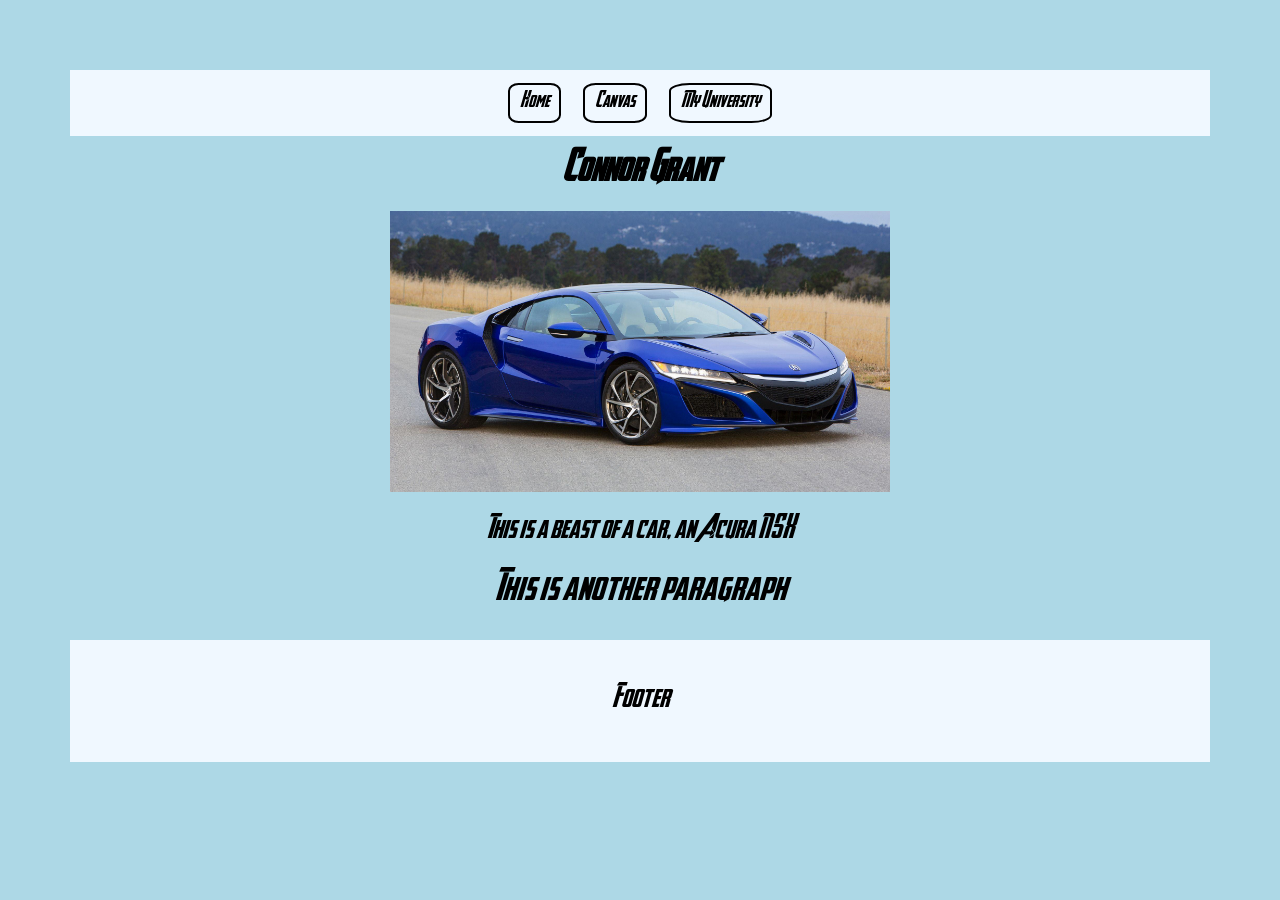
<file: index.html>
<!DOCTYPE html>
<html lang="en">
<head>
    <meta charset="UTF-8">
    <meta name="viewport" content="width=device-width, initial-scale=1.0">
    <title>Portal Page</title>
    <link href="styles/styles.css" rel="stylesheet">
</head>
<body>
    <div id="content">
    <header>
        <nav>
            <a href="index.html">Home</a>
            <a href="https://byui.instructure.com/courses">Canvas</a>
            <a href="http://byui.edu" target="_blank">My University</a>
        </nav>
    </header>
    <main>
        <h1>Connor Grant</h1>
        <img src="images/867128.jpg" alt="Acura NSX car">
        <p>This is a beast of a car, an Acura NSX</p>
        <p id="second">This is another paragraph</p>
    </main>
    <footer>
        <p>Footer</p>
    </footer>
    </div>
</body>
</html>

<!-- This is what a comment looks like in HTML -->
</file>
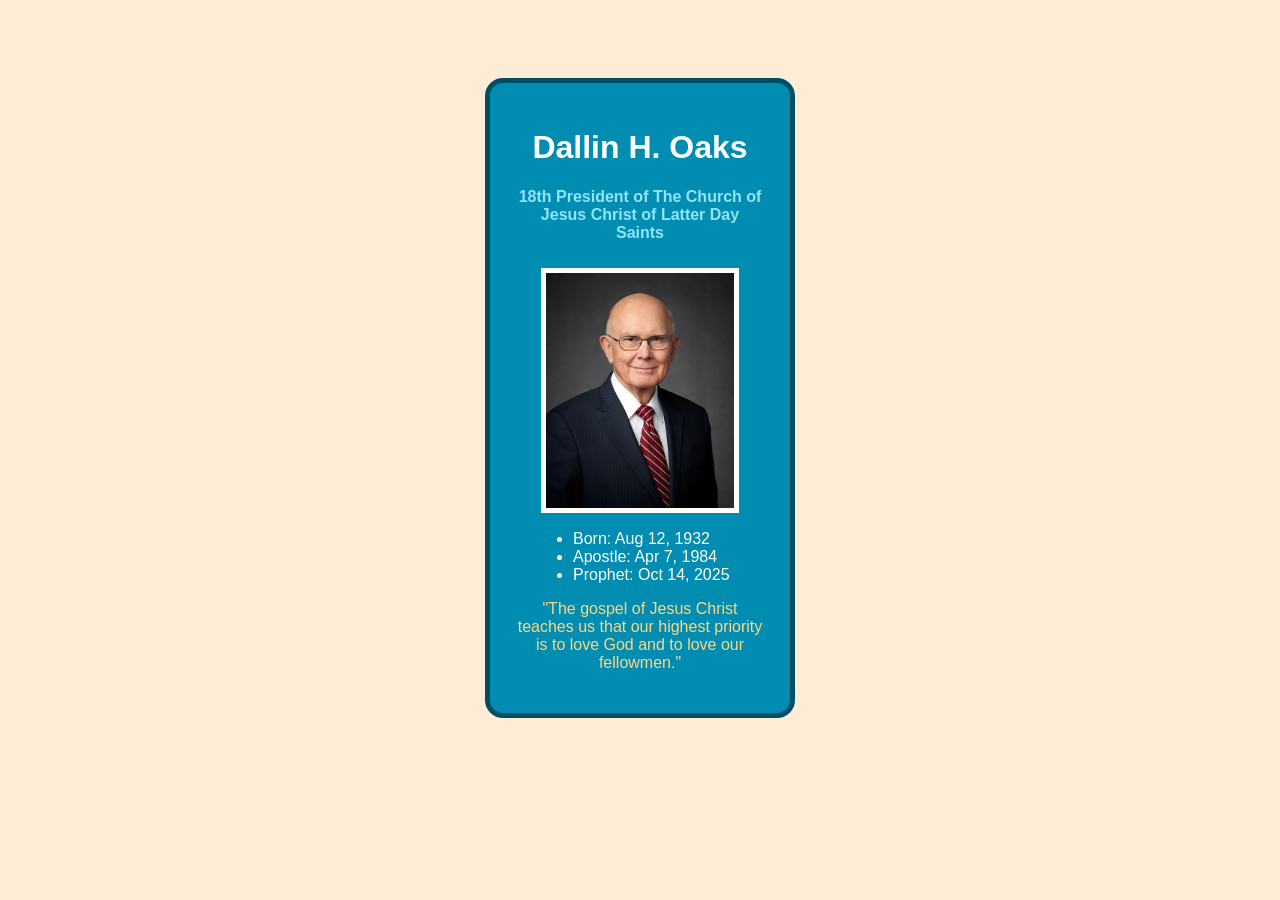
<file: ice/index.html>
<!DOCTYPE html>
<html lang="en">
<head>
    <meta charset="UTF-8">
    <meta name="viewport" content="width=device-width, initial-scale=1.0">
    <title>Prophet Card</title>
    <link href="styles/stylesheet.css" rel="stylesheet">
</head>
<body>
    <div class="card">
    <header>
        <h1>Dallin H. Oaks</h1>
        <h4>18th President of <a href="https://churchofjesuschrist.org">The Church of Jesus Christ of Latter Day Saints</a></h4>
    </header>
    <main>
        <img src="prophet_cards/dallin_oaks.webp" alt="Dallin H. Oaks">
        <ul>
           <li>Born: Aug 12, 1932</li>
           <li>Apostle: Apr 7, 1984</li>
           <li>Prophet: Oct 14, 2025</li>
        </ul>
    </main>
    <footer>
        <p>"The gospel of Jesus Christ teaches us that our highest priority is to love God and to love our fellowmen."</p>
    </footer>
    </div>
</body>
</html>
</file>
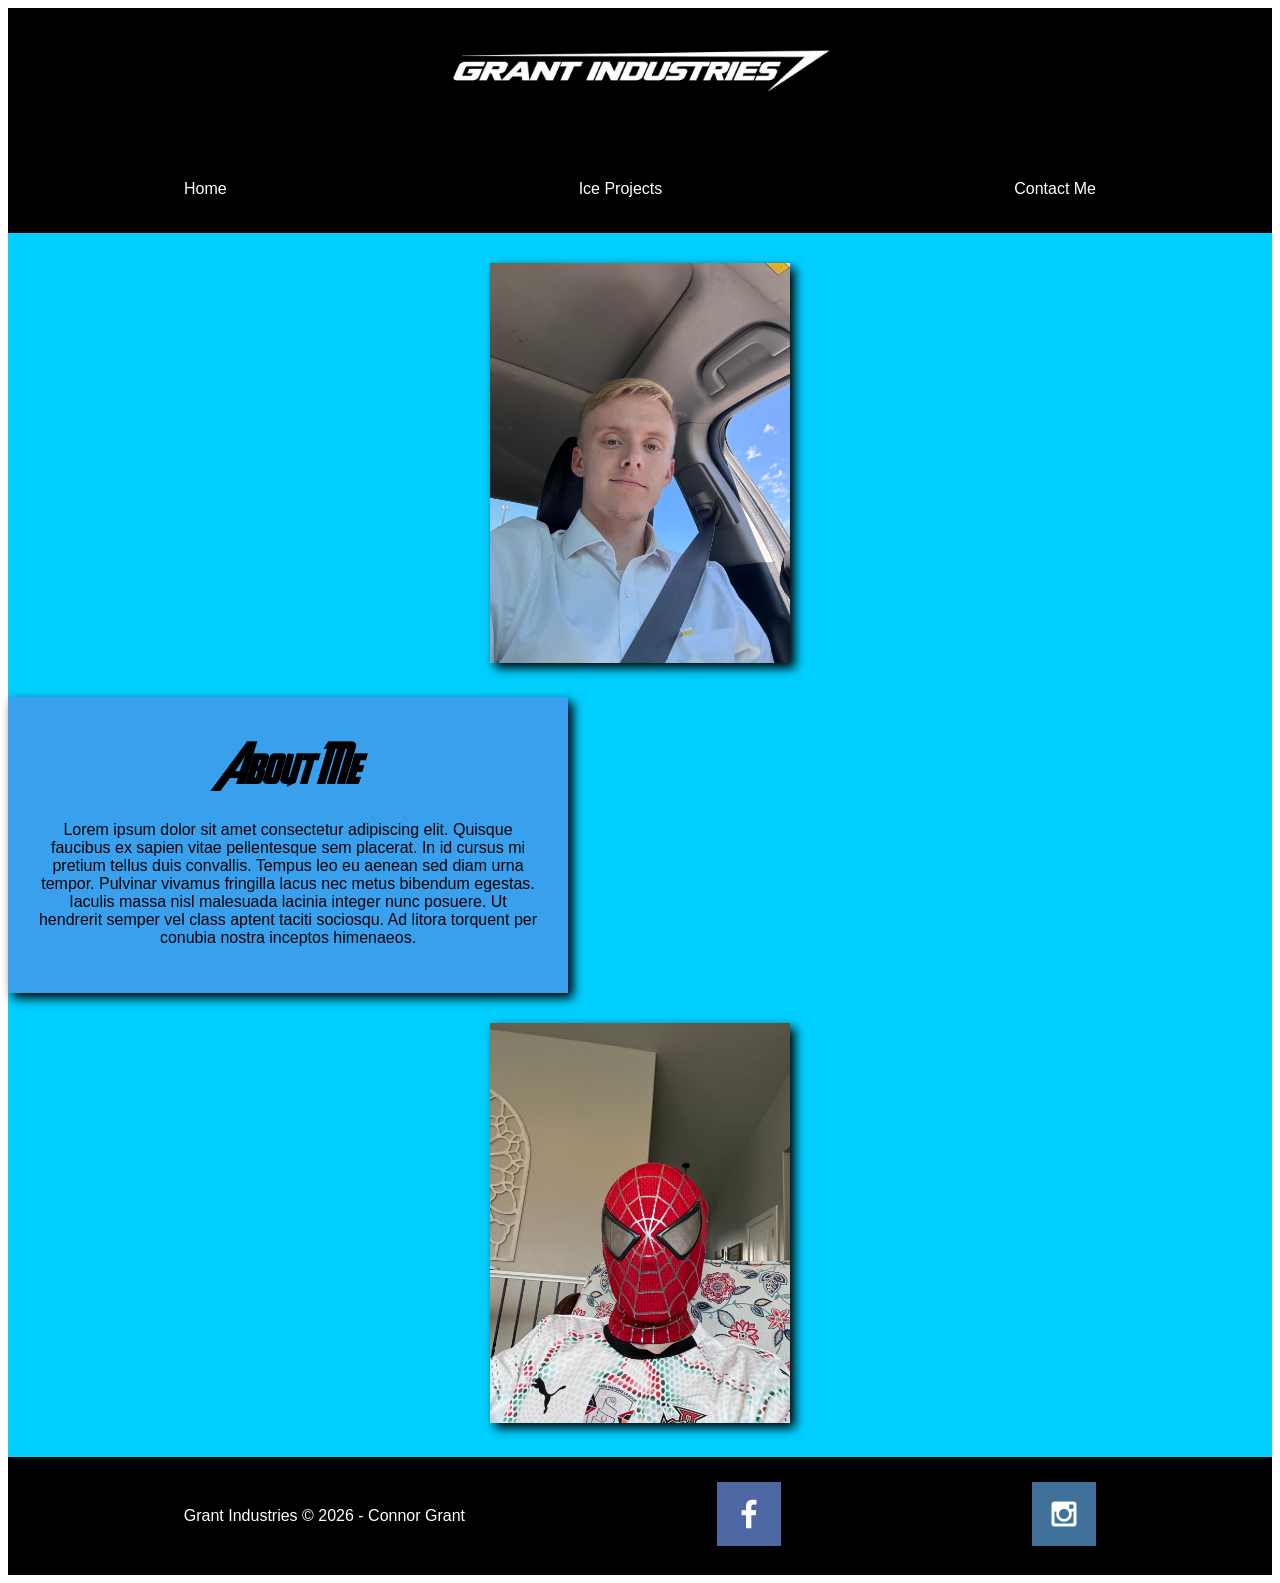
<file: main/index.html>
<!DOCTYPE html>
<html lang="en">
<head>
    <meta charset="UTF-8">
    <meta name="viewport" content="width=device-width, initial-scale=1.0">
    <title>Main Portal Page</title>
    <link href="../main/styles/style.css" rel="stylesheet">
</head>
<body>
    <div class="content">
        <header>
            <a href="index.html" id="logo_link">
                <img class="logo" src="images/grant_industries.png" alt="Grant Industries Logo">
            </a>
            <nav>
                <a href="index.html" target="_blank">Home</a>
                <a href="../main/mainpage2.html">Ice Projects</a>
                <a href="contactus.html" target="_blank">Contact Me</a>
            </nav>
        </header>
        <main>
            <img class="me-img" src="images/me.jpeg" alt="Me">
            <div class="aboutme">
                <h1>About Me</h1>
                <p>Lorem ipsum dolor sit amet consectetur adipiscing elit. Quisque faucibus ex sapien vitae pellentesque sem placerat. In id cursus mi pretium tellus duis convallis. Tempus leo eu aenean sed diam urna tempor. Pulvinar vivamus fringilla lacus nec metus bibendum egestas. Iaculis massa nisl malesuada lacinia integer nunc posuere. Ut hendrerit semper vel class aptent taciti sociosqu. Ad litora torquent per conubia nostra inceptos himenaeos.</p>
            </div>
            <img class="spiderman-img" src="images/spiderman.jpeg" alt="Me wearing a Spider-Man mask">
        </main>
        <footer>
            <p>Grant Industries &copy; 2026 - Connor Grant</p>
            <a href="https://facebook.com/21ConnorG/" target="_blank">
                <img src="images/facebook.png" alt="fb icon">
            </a>
            <a href="https://instagram.com/cond0g_95/" target="_blank">
                <img src="images/instagram.png" alt="instagram icon">
            </a>
        </footer>
    </div>
</body>
</html>
</file>
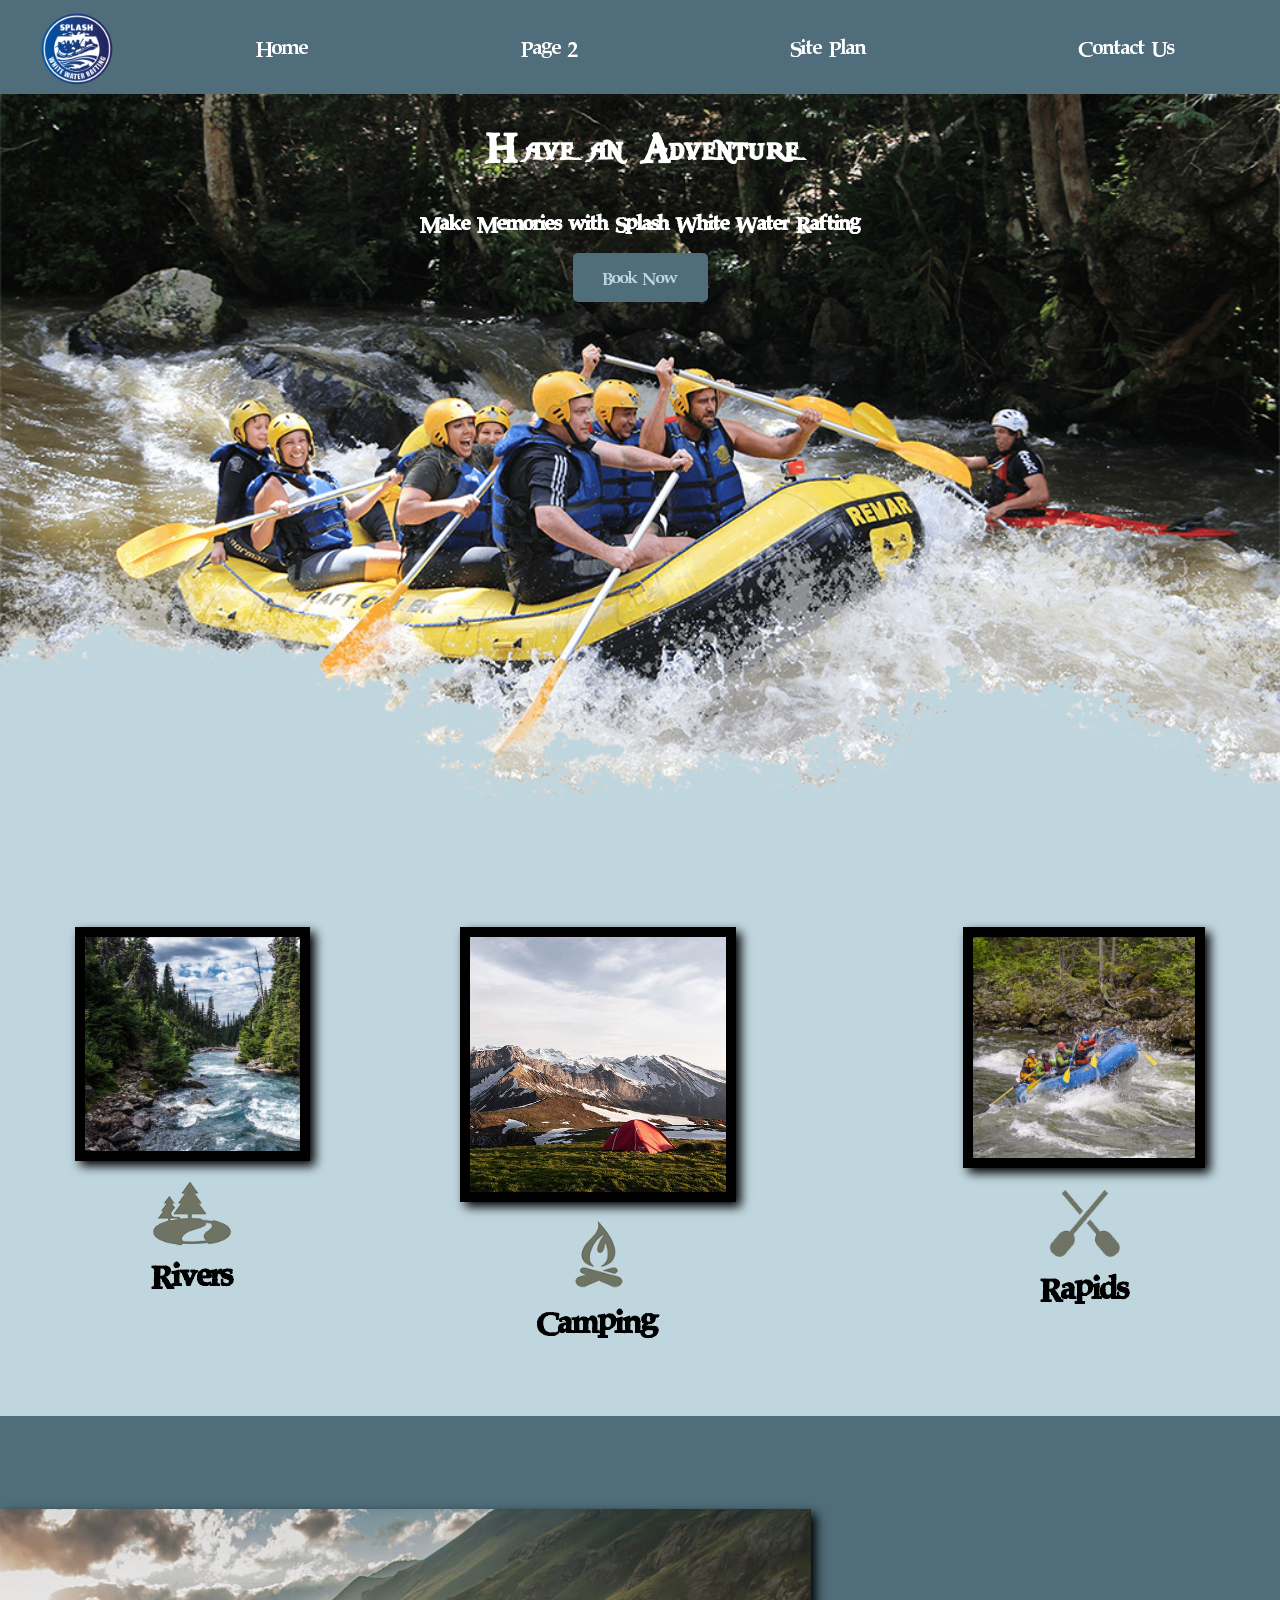
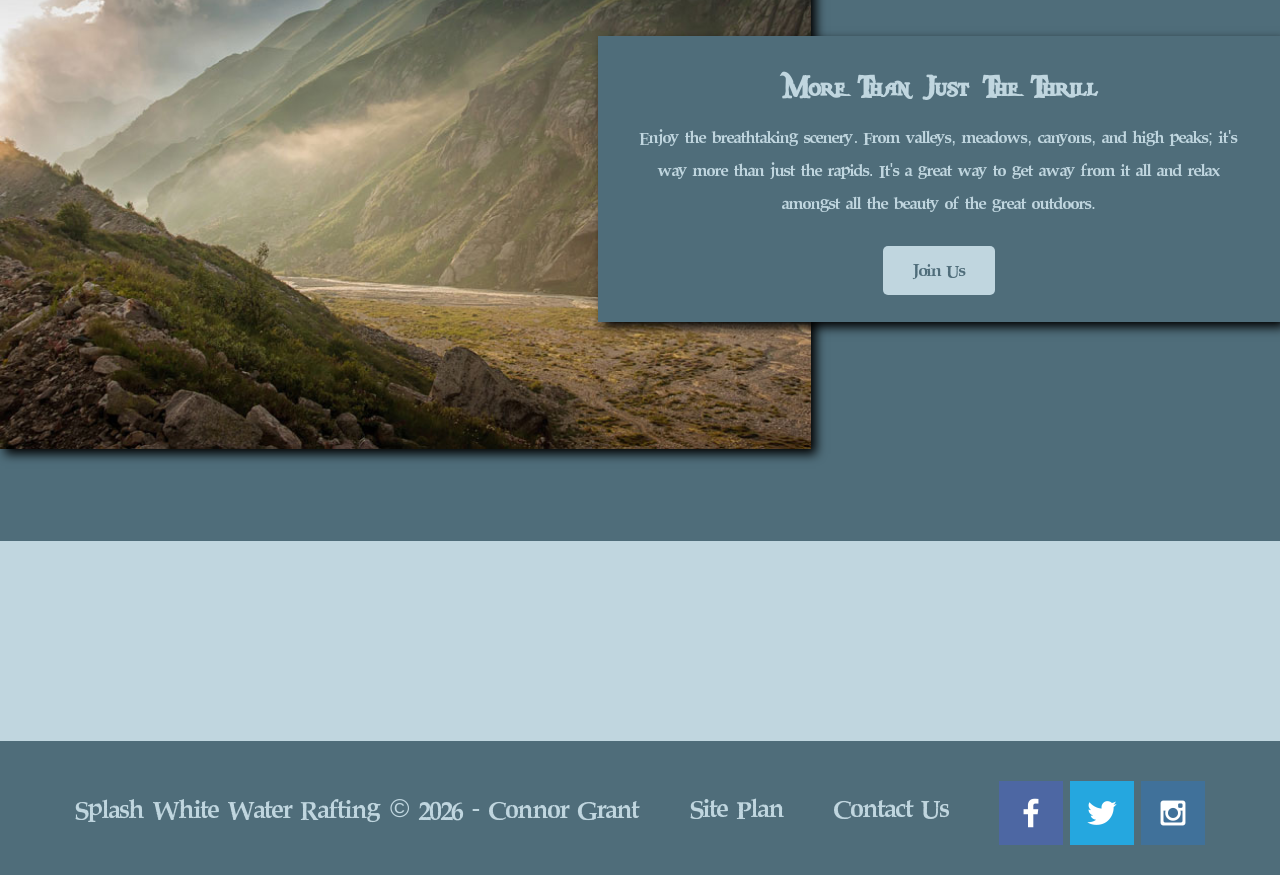
<file: wwr/index.html>
<!DOCTYPE html>
<html lang="en">
<head>
    <meta charset="UTF-8">
    <meta name="viewport" content="width=device-width, initial-scale=1.0">
    <title>Whitewater Rafting | Splash Vacations</title>
    <link rel="stylesheet" href="styles/style.css">
</head>
<body>
    <div id="content">
    <header>
        <a href="index.html" id="logo_link">
            <img class="logo" src="images/splash.png" alt="Splash Logo">
        </a>
        <nav>
            <a href="index.html" target="_blank">Home</a>
            <a href="#" target="_blank">Page 2</a>
            <a href="site-plan-rafting.html" target="_blank">Site Plan</a>
            <a href="contactus.html" target="_blank">Contact Us</a>
        </nav>
    </header>
<div id="hero">
    <div id="hero-box">
        <img id="hero-img" src="images/hero.png" alt="People enjoying white water rafting">
    </div>
    <section id="hero-msg">
        <h1 class="home-title">Have an Adventure</h1>
        <h4>Make Memories with Splash White Water Rafting</h4>
        <div class="button-box">
            <a class="book" href="contactus.html">Book Now</a>
        </div>
    </section>
</div>
<main class="home-grid">
    <section class="rivers-card">
        <img class="card-img" src="images/rivers.jpg" alt="river in forest">
        <img class="icon" src="images/river_icon.png" alt="river icon">
        <h2>Rivers</h2>
    </section>
    <section class="camping-card">
        <img class="card-img" src="images/camping.jpg" alt="tent in mountains">
        <img class="icon" src="images/fire_icon.png" alt="fire icon">
        <h2>Camping</h2>
    </section>
    <section class="rapids-card">
        <img class="card-img" src="images/rapids.jpg" alt="rafting boat">
        <img class="icon" src="images/oars.png" alt="oars icon">
        <h2>Rapids</h2>
    </section>
    <div id="background"></div>
    <img class="mountains" src="images/mountains.jpg" alt="Misty mountains">
    <section class="msg">
        <h2>More Than Just The Thrill</h2>
        <p>Enjoy the breathtaking scenery. From valleys, meadows, canyons, and high peaks; it's way more than just the rapids. It's a great way to get away from it all and relax amongst all the beauty of the great outdoors.</p>
        <a class="join" href="rivers.html">Join Us</a>
    </section>
</main>
<footer>
    <p>Splash White Water Rafting &copy; 2026 - Connor Grant</p>
    <p><a href="site-plan-rafting.html">Site Plan</a></p>
    <p><a href="contactus.html">Contact Us</a></p>
    <div class="social">
        <a href="https://facebook.com">
            <img src="images/facebook.png" alt="fb icon">
        </a>
        <a href="https://twitter.com">
            <img src="images/twitter.png" alt="twitter icon">
        </a>
        <a href="https://instagram.com">
            <img src="images/instagram.png" alt="instagram icon">
        </a>
    </div>
</footer>
</div>
</body>
</html>
</file>
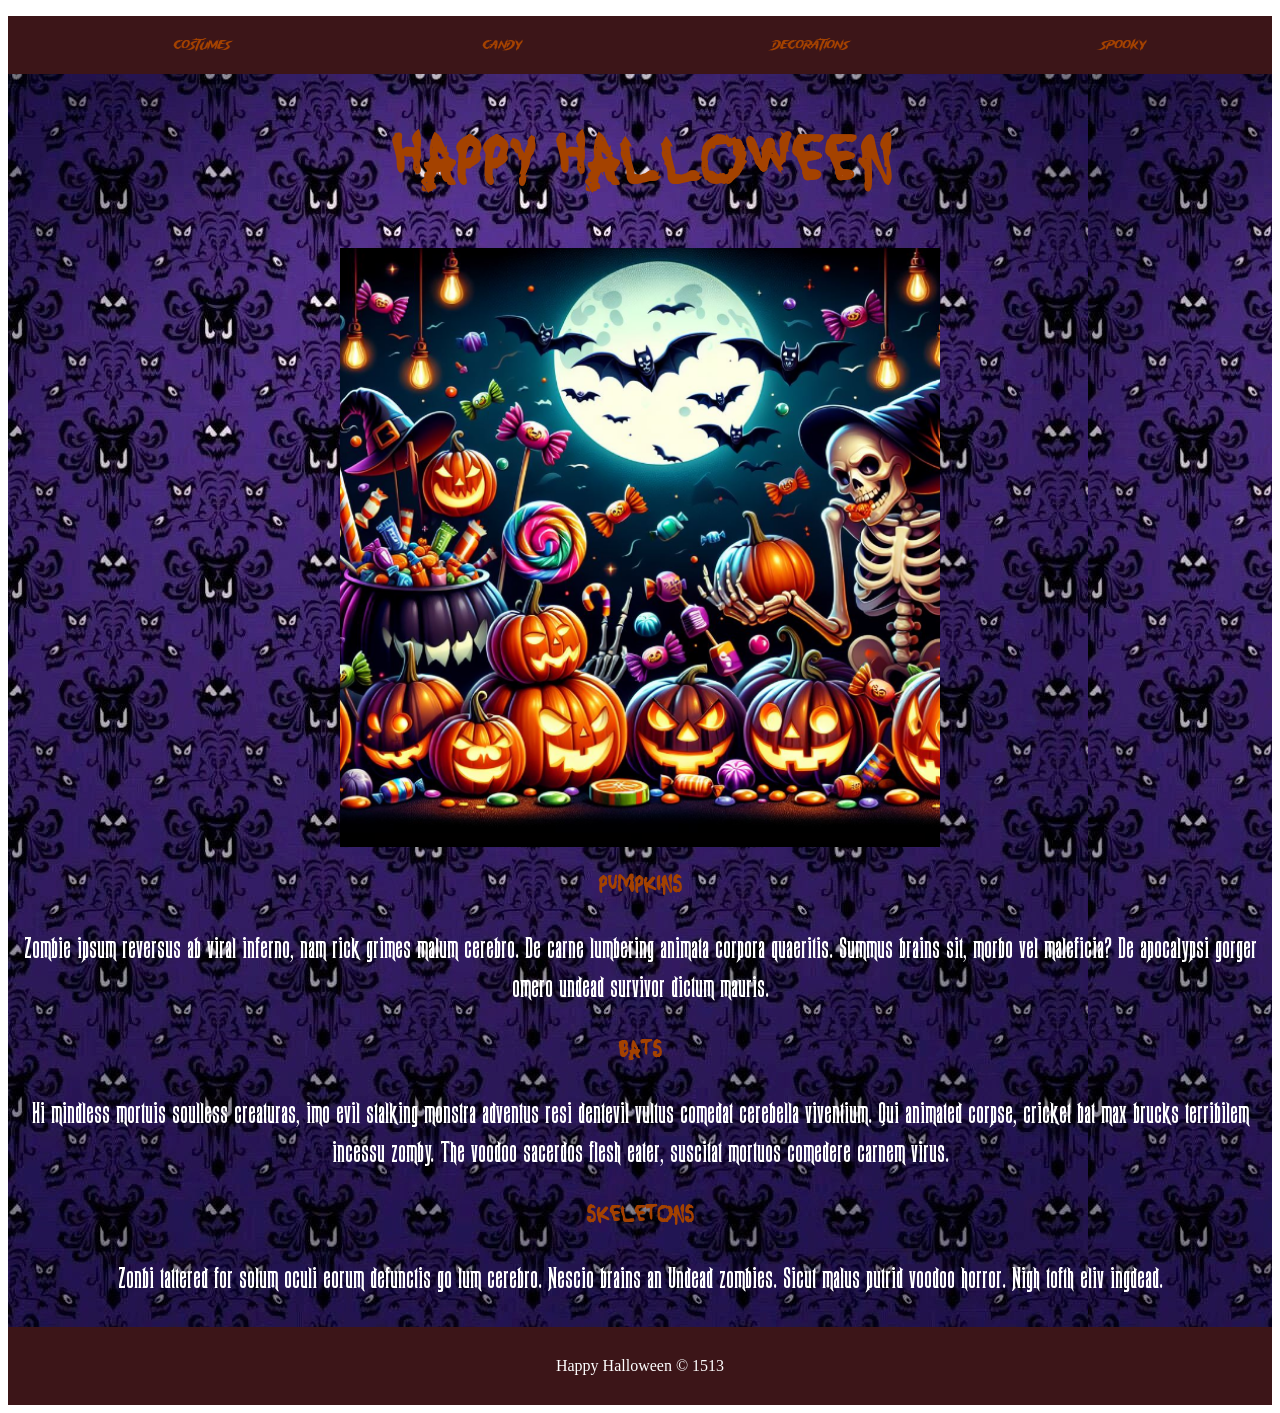
<file: ice/halloween/index.html>
<!-- For this activity you are not allowed to change
 the HTML code, only the CSS -->

<!DOCTYPE html>
<html lang="en">

<head>
    <meta charset="UTF-8">
    <meta name="viewport" content="width=device-width, initial-scale=1.0">
    <title>Document</title>
    <link rel="stylesheet" href="styles/styles.css">
</head>

<body>
    <div id="wrapper">
        <header>
            <nav>
                <ul>
                    <a href="https://www.spirithalloween.com/" target="_blank">Costumes</a>
                    <a href="https://www.walmart.com/ip/M-M-s-Snickers-Twix-Milky-Way-Chocolate-Halloween-Candy-Variety-Pack-200-Ct-Bulk-Bag/5175566490?classType=VARIANT&athbdg=L1102&from=/search" target="_blank">Candy</a>
                    <a href="https://www.amazon.com/s?k=halloween+decorations&language=English&adgrpid=1345804837033758&gb=2&hvadid=84113096259231&hvbmt=be&hvdev=c&hvexpln=0&hvlocphy=107091&hvnetw=o&hvocijid=4679715059233283449--&hvqmt=e&hvtargid=kwd-84114138108574%3Aloc-190&hydadcr=19907_13887701_2556817&mcid=720cc45113723f63b93f68348b83ea81&tag=mh0b-20&ref=pd_sl_5octoolvtl_e" target="_blank">Decorations</a>
                    <a href="https://www.youtube.com/watch?v=NrpY0JfwKUA" target="_blank">Spooky</a>
                </ul>
            </nav>
        </header>
        <main>
            <h1>Happy Halloween</h1>
            <img src="images/halloween.png">
            <section>
                <h2>Pumpkins</h2>
                <p>Zombie ipsum reversus ab viral inferno, nam rick grimes
                    malum cerebro. De carne lumbering animata corpora quaeritis.
                    Summus brains sit​​, morbo vel maleficia? De apocalypsi gorger
                    omero undead survivor dictum mauris. </p>
            </section>
            <section>
                <h2>Bats</h2>
                <p>Hi mindless mortuis soulless
                    creaturas, imo evil stalking monstra adventus resi dentevil vultus
                    comedat cerebella viventium. Qui animated corpse, cricket bat max
                    brucks terribilem incessu zomby. The voodoo sacerdos flesh eater,
                    suscitat mortuos comedere carnem virus.</p>
            </section>
            <section>
                <h2>Skeletons</h2>
                <p>Zonbi tattered for solum oculi
                    eorum defunctis go lum cerebro. Nescio brains an Undead zombies. Sicut
                    malus putrid voodoo horror. Nigh tofth eliv ingdead.</p>
            </section>
        </main>
        <footer>
            Happy Halloween &copy; 1513
        </footer>
    </div>
</body>

</html>
</file>
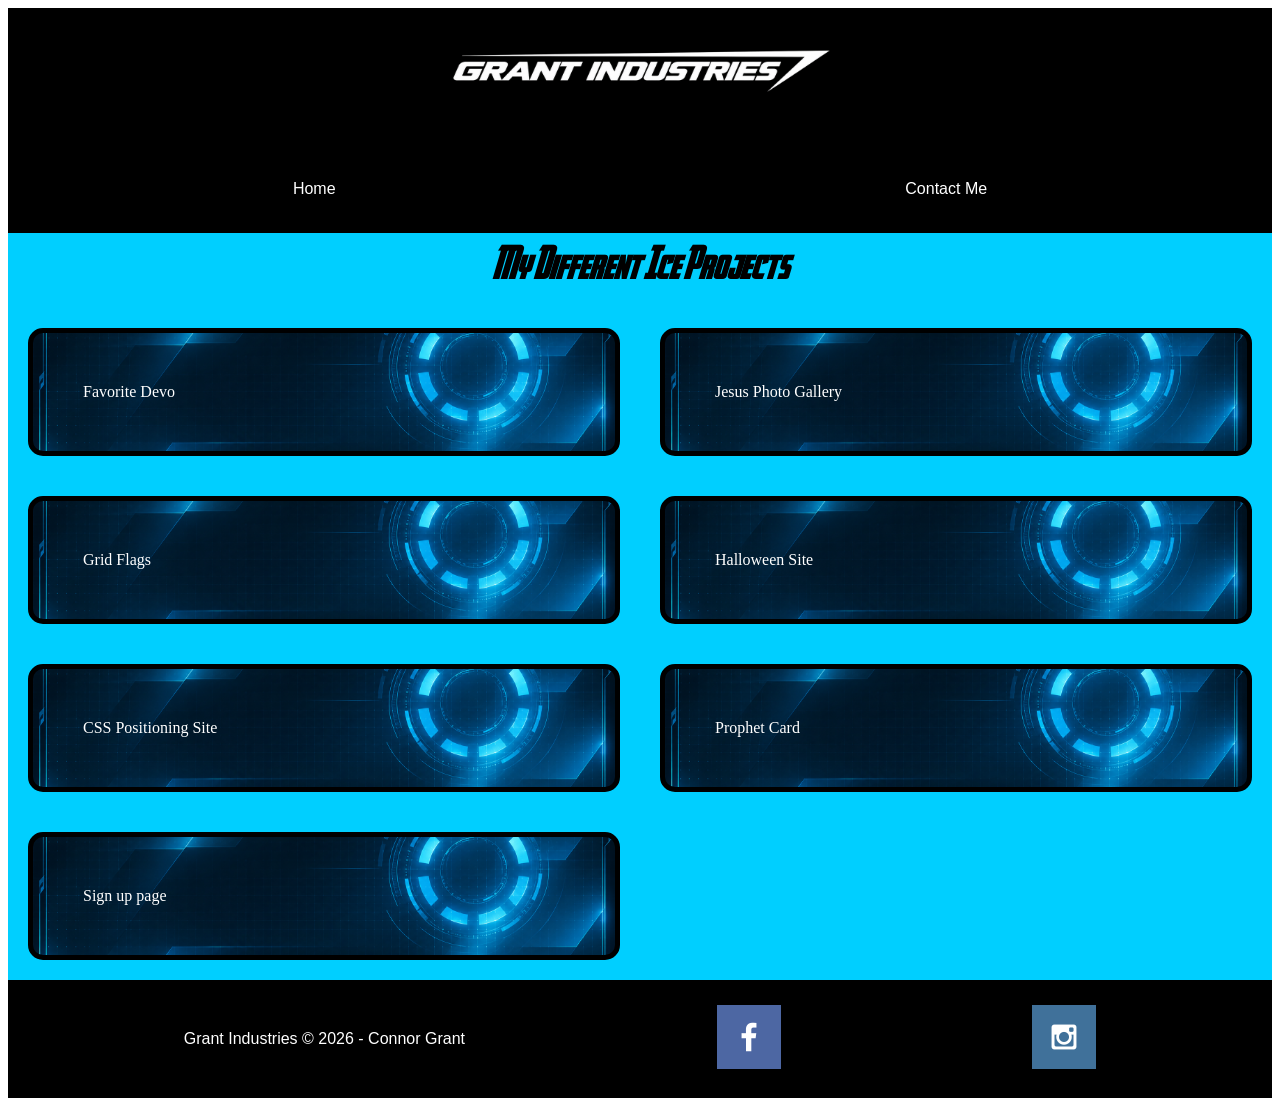
<file: main/mainpage2.html>
<!DOCTYPE html>
<html lang="en">
<head>
    <meta charset="UTF-8">
    <meta name="viewport" content="width=device-width, initial-scale=1.0">
    <title>Page 2</title>
    <link href="../main/styles/page2style.css" rel="stylesheet">
</head>
<body>
    <div class="content">
        <header>
            <a href="index.html" id="logo_link">
                <img class="logo" src="images/grant_industries.png" alt="Grant Industries Logo">
            </a>
            <nav>
                <a href="index.html" target="_blank">Home</a>
                <a href="contactus.html" target="_blank">Contact Me</a>
            </nav>
        </header>
        <main>
            <h1>My Different Ice Projects</h1>
            <div class="iceNav">
                <a class="devo" href="https://cgironman123-ui.github.io/wdd130/ice/favorite_devo/favdevo.html" target="_blank">Favorite Devo</a>
                <a class="gallery" href="https://cgironman123-ui.github.io/wdd130/ice/gallery/gallery.html" target="_blank">Jesus Photo Gallery</a>
                <a class="flags" href="https://cgironman123-ui.github.io/wdd130/ice/grid_flags/flags.html" target="_blank">Grid Flags</a>
                <a class="halloween" href="https://cgironman123-ui.github.io/wdd130/ice/halloween/index.html" target="_blank">Halloween Site</a>
                <a class="positon" href="https://cgironman123-ui.github.io/wdd130/ice/positioning/positioning.html" target="_blank">CSS Positioning Site</a>
                <a class="Pcard" href="https://cgironman123-ui.github.io/wdd130/ice/prophet_cards/index.html" target="_blank">Prophet Card</a>
                <a class="signup" href="https://cgironman123-ui.github.io/wdd130/ice/signup/signup.html" target="_blank">Sign up page</a>
            </div>
        </main>
        <footer>
            <p>Grant Industries &copy; 2026 - Connor Grant</p>
            <a href="https://facebook.com/21ConnorG/" target="_blank">
                <img src="images/facebook.png" alt="fb icon">
            </a>
            <a href="https://instagram.com/cond0g_95/" target="_blank">
                <img src="images/instagram.png" alt="instagram icon">
            </a>
        </footer>
    </div>
</body>
</html>
</file>
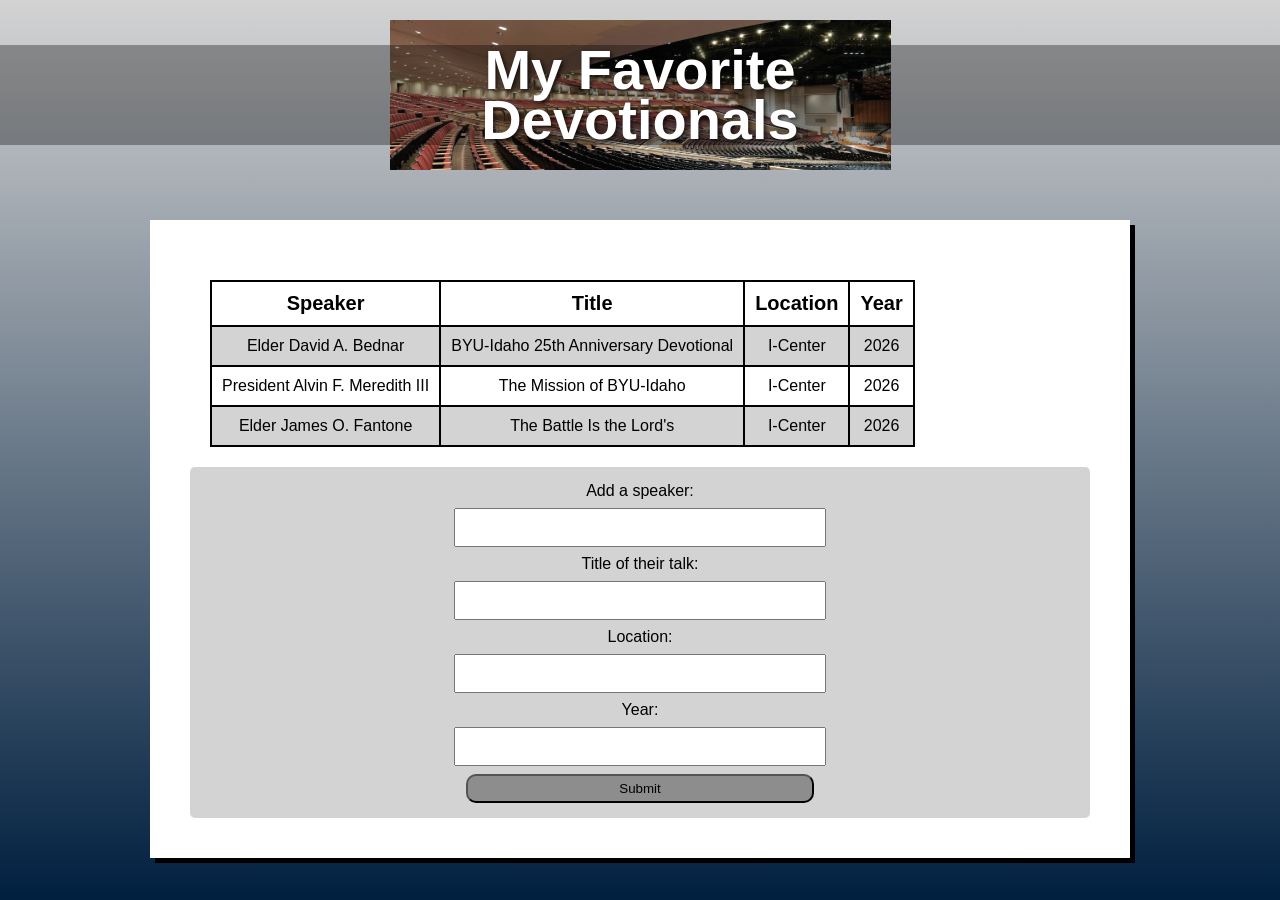
<file: ice/favorite_devo/favdevo.html>
<!DOCTYPE html>
<html lang="en">
<head>
  <meta charset="UTF-8" />
  <meta name="viewport" content="width=device-width, initial-scale=1.0"/>
  <title>My Favorite Devotionals</title>
  <link rel="stylesheet" href="styles/styles.css" />
</head>
<body>
  <div class="container">
    <header class="header">
      <div class="header-image">
        <h1>My Favorite<br>Devotionals</h1>
      </div>
    </header>
    <main>
      <div class="content-box">
        <table>
          <tr>
            <th>Speaker</th>
            <th>Title</th>
            <th>Location</th>
            <th>Year</th>
          </tr>
          <tr>
            <td>Elder David A. Bednar</td>
            <td>BYU-Idaho 25th Anniversary Devotional</td>
            <td>I-Center</td>
            <td>2026</td>
          </tr>
          <tr>
            <td>President Alvin F. Meredith III</td>
            <td>The Mission of BYU-Idaho</td>
            <td>I-Center</td>
            <td>2026</td>
          </tr>
          <tr>
            <td>Elder James O. Fantone</td>
            <td>The Battle Is the Lord's</td>
            <td>I-Center</td>
            <td>2026</td>
          </tr>
        </table>
        <form>
          <label for="speaker">Add a speaker:</label><br>
          <input type="text" id="speaker" name="speaker"><br>
          <label for="title">Title of their talk:</label><br>
          <input type="text" id="title" name="title"><br>
          <label for="location">Location:</label><br>
          <input type="text" id="location" name="location"><br>
          <label for="year">Year:</label><br>
          <input type="text" id="year" name="year"><br>
          <input type="submit" value="Submit">
        </form>
      </div>
    </main>
  </div>
</body>
</html>
</file>
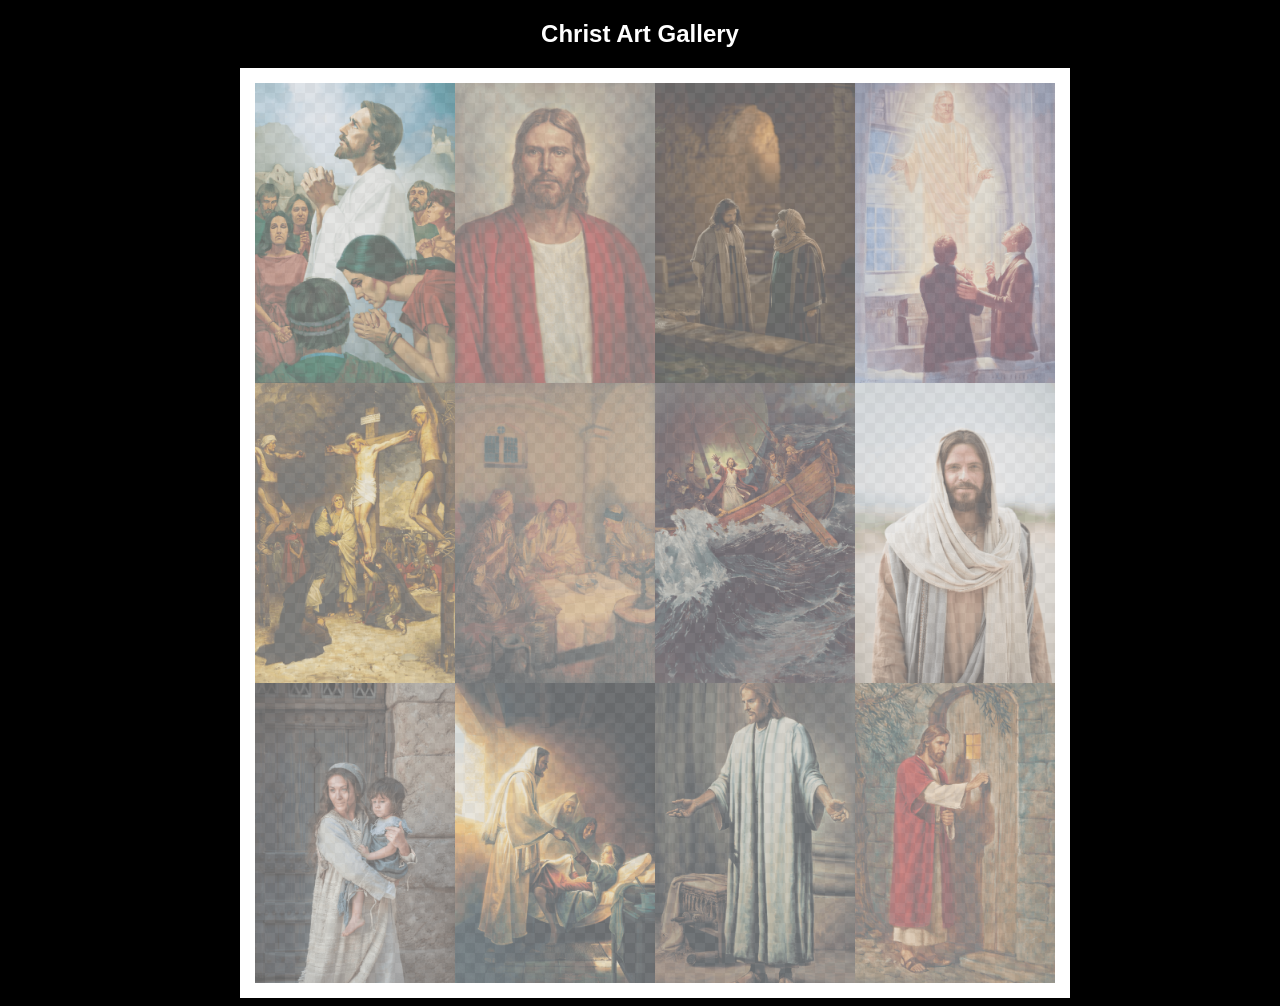
<file: ice/gallery/gallery.html>
<!DOCTYPE html>
<html lang="en">
<head>
    <meta charset="UTF-8">
    <meta name="viewport" content="width=device-width, initial-scale=1.0">
    <title>Images of Christ</title>
    <style>
        body {
            background: black;
        }
        #wrapper{
            width: 800px;
            margin: 0 auto;
        }
        nav {
            color: white;
            text-align: center;
            font-family: Haettenschweiler, 'Arial Narrow Bold', sans-serif;
        }
        #gallery{
            display: grid;
            grid-template-columns: 200px 200px 200px 200px;
            border: 15px solid rgb(255, 255, 255);
            width: 100%;
            background-color: #ddd;
            background-image:
                linear-gradient(45deg, #ccc 26%, transparent 26%), 
                linear-gradient(135deg, #ccc 26%, transparent 26%),
                linear-gradient(45deg, transparent 75%, #ccc 75%),
                linear-gradient(135deg, transparent 75%, #ccc 75%);
            background-size: 20px 20px; /* Must be a square */
            background-position: 0 0, 10px 0, 10px -10px, 0px 10px; 
            
        }
        #gallery a {
            cursor: url('images/small/christus.png'), pointer;
        }
        #gallery img {
            width: 200px;
            height: 300px;
            opacity:50%;
            display:block;
        }
        #gallery img:hover{
            opacity: 100%;
        }
    </style>
</head>
<body>
    <div id="wrapper">
        <nav>
            <h1>Christ Art Gallery</h1>
        </nav>
        <main>
            <div id="gallery">
                <a href="images/small/img1.png"><img src="images/small/img1.png" alt="small file size" ></a>
                <a href="images/small/img1.png"><img src="images/small/img2.png" alt="small file size" ></a>
                <a href="images/small/img1.png"><img src="images/small/img3.png" alt="small file size" ></a>
                <a href="images/small/img1.png"><img src="images/small/img4.png" alt="small file size" ></a>
                <a href="images/small/img1.png"><img src="images/small/img5.png" alt="small file size" ></a>
                <a href="images/small/img1.png"><img src="images/small/img6.png" alt="small file size" ></a>
                <a href="images/small/img1.png"><img src="images/small/img7.png" alt="small file size" ></a>
                <a href="images/small/img1.png"><img src="images/small/img8.png" alt="small file size" ></a>
                <a href="images/small/img1.png"><img src="images/small/img9.png" alt="small file size" ></a>
                <a href="images/small/img1.png"><img src="images/small/img10.png" alt="small file size" ></a>
                <a href="images/small/img1.png"><img src="images/small/img11.png" alt="small file size" ></a>
                <a href="images/small/img1.png"><img src="images/small/img12.png" alt="small file size" ></a>
            </div>
        </main>
    </div>
</body>
</html>
</file>
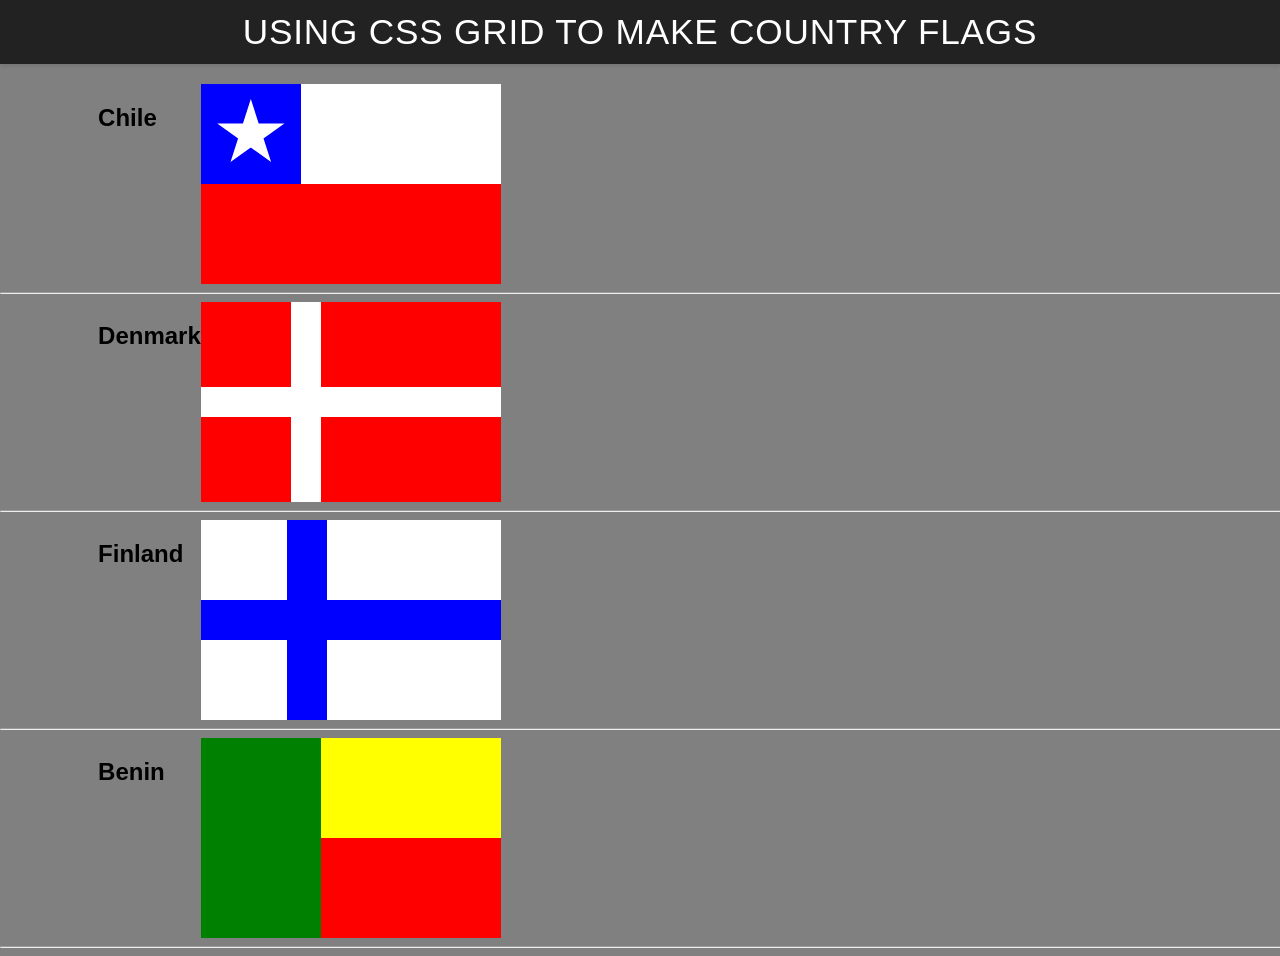
<file: ice/grid_flags/flags.html>
<!DOCTYPE html>
<html lang="en">

<head>
    <meta charset="UTF-8">
    <meta name="viewport" content="width=device-width, initial-scale=1.0">
    <title>Flag</title>
    <style>
        body {
            margin: 0;
            font-family: 'Helvetica Neue', sans-serif;
            background-color: gray;
        }

        header {
            background-color: #222;
            color: #fff;
            padding: 0.75rem 1.5rem;
            display: flex;
            align-items: center;
            justify-content: center;
            font-size: 1.1rem;
            letter-spacing: 0.05rem;
            text-transform: uppercase;
            box-shadow: 0 2px 4px rgba(0, 0, 0, 0.1);
        }

        header h1 {
            margin: 0;
            font-weight: 400;
        }
        main {
            display: grid;
            grid-template-columns: .1fr .1fr 1fr .1fr;
            margin-top: 20px;
        }
        hr {
            width: 100%;
            grid-column: 1 / 5;
        }
        h2 {
            grid-column: 2/3;
        }

        #blue {
            background: blue;
            grid-column: 1 / 2;
            display: grid;
            align-items: center;
            justify-items: center;
        }

        #white {
            background: white;
            grid-column: 2 / 4;
        }

        #red {
            background: red;
            grid-column: 1 / 4;
        }

        #chile {
            display: grid;
            grid-template-columns: 1fr 1fr 1fr;
            grid-template-rows: 1fr 1fr;
            height: 200px;
            width: 300px;
        }

        .star {
            width: 70px;
            aspect-ratio: 1;
            background: white;
            clip-path: polygon(50% 0, 79% 90%, 2% 35%, 98% 35%, 21% 90%);
        }
        
        #denmark {
            display: grid;
            grid-template-columns: 1fr 2fr;
            grid-template-rows: 1fr 1fr;
            width: 300px;
            height: 200px;
            background-color: white;
            grid-column-gap: 30px;
            grid-row-gap: 30px;
        }
        #dred1 {
            background-color: red;
        }
        #dred2 {
            background-color: red;
            grid-row: 2/3;
            grid-column: 1/2;
        }
        #dred3 {
            background-color: red;
            grid-row: 1/2;
            grid-column: 2/3;
        }
        #dred4 {
            background-color: red;
            grid-row: 2/3;
            grid-column: 2/3;
        }

        #finland {
            display: grid;
            grid-template-columns: 1fr 2fr;
            grid-template-rows: 1fr 1fr;
            width: 300px;
            height: 200px;
            background-color: blue;
            grid-column-gap: 40px;
            grid-row-gap: 40px;
        }
        #fwhite1 {
            background-color: white;
        }
        #fwhite2 {
            background-color: white;
            grid-row: 2/3;
            grid-column: 1/2;
        }
        #fwhite3 {
            background-color: white;
            grid-row: 1/2;
            grid-column: 2/3;
        }
        #fwhite4 {
            background-color: white;
            grid-row: 2/3;
            grid-column: 2/3;
        }

        #benin {
            display: grid;
            grid-template-columns: 2fr 3fr;
            grid-template-rows: 1fr 1fr;
            width: 300px;
            height: 200px;
        }
        #bgreen {
            background-color: green;
            grid-row: 1/3;
            grid-column: 1/2;
        }
        #byellow {
            background-color: yellow;
            grid-row: 1/2;
            grid-column: 2/3;
        }
        #bred {
            background-color: red;
            grid-row: 2/3;
            grid-column: 2/3;
        }
    </style>
</head>

<body>
    <header>
        <h1>Using CSS Grid to make Country Flags</h1>
    </header>
    <main>
        <h2>Chile</h2>
        <div id="chile">
            <div id="blue">
                <div class="star"></div>
            </div>
            <div id="white"></div>
            <div id="red"></div>
        </div>
        <hr>

        <h2>Denmark</h2>
        <div id="denmark">
            <div id="dred1"></div>
            <div id="dred2"></div>
            <div id="dred3"></div>
            <div id="dred4"></div>
        </div>
        <hr>

        <h2>Finland</h2>
        <div id="finland">
            <div id="fwhite1"></div>
            <div id="fwhite2"></div>
            <div id="fwhite3"></div>
            <div id="fwhite4"></div>
        </div>
        <hr>

        <h2>Benin</h2>
        <div id="benin">
            <div id="bgreen"></div>
            <div id="byellow"></div>
            <div id="bred"></div>
        </div>
        <hr>
    </main>
</body>

</html>
</file>
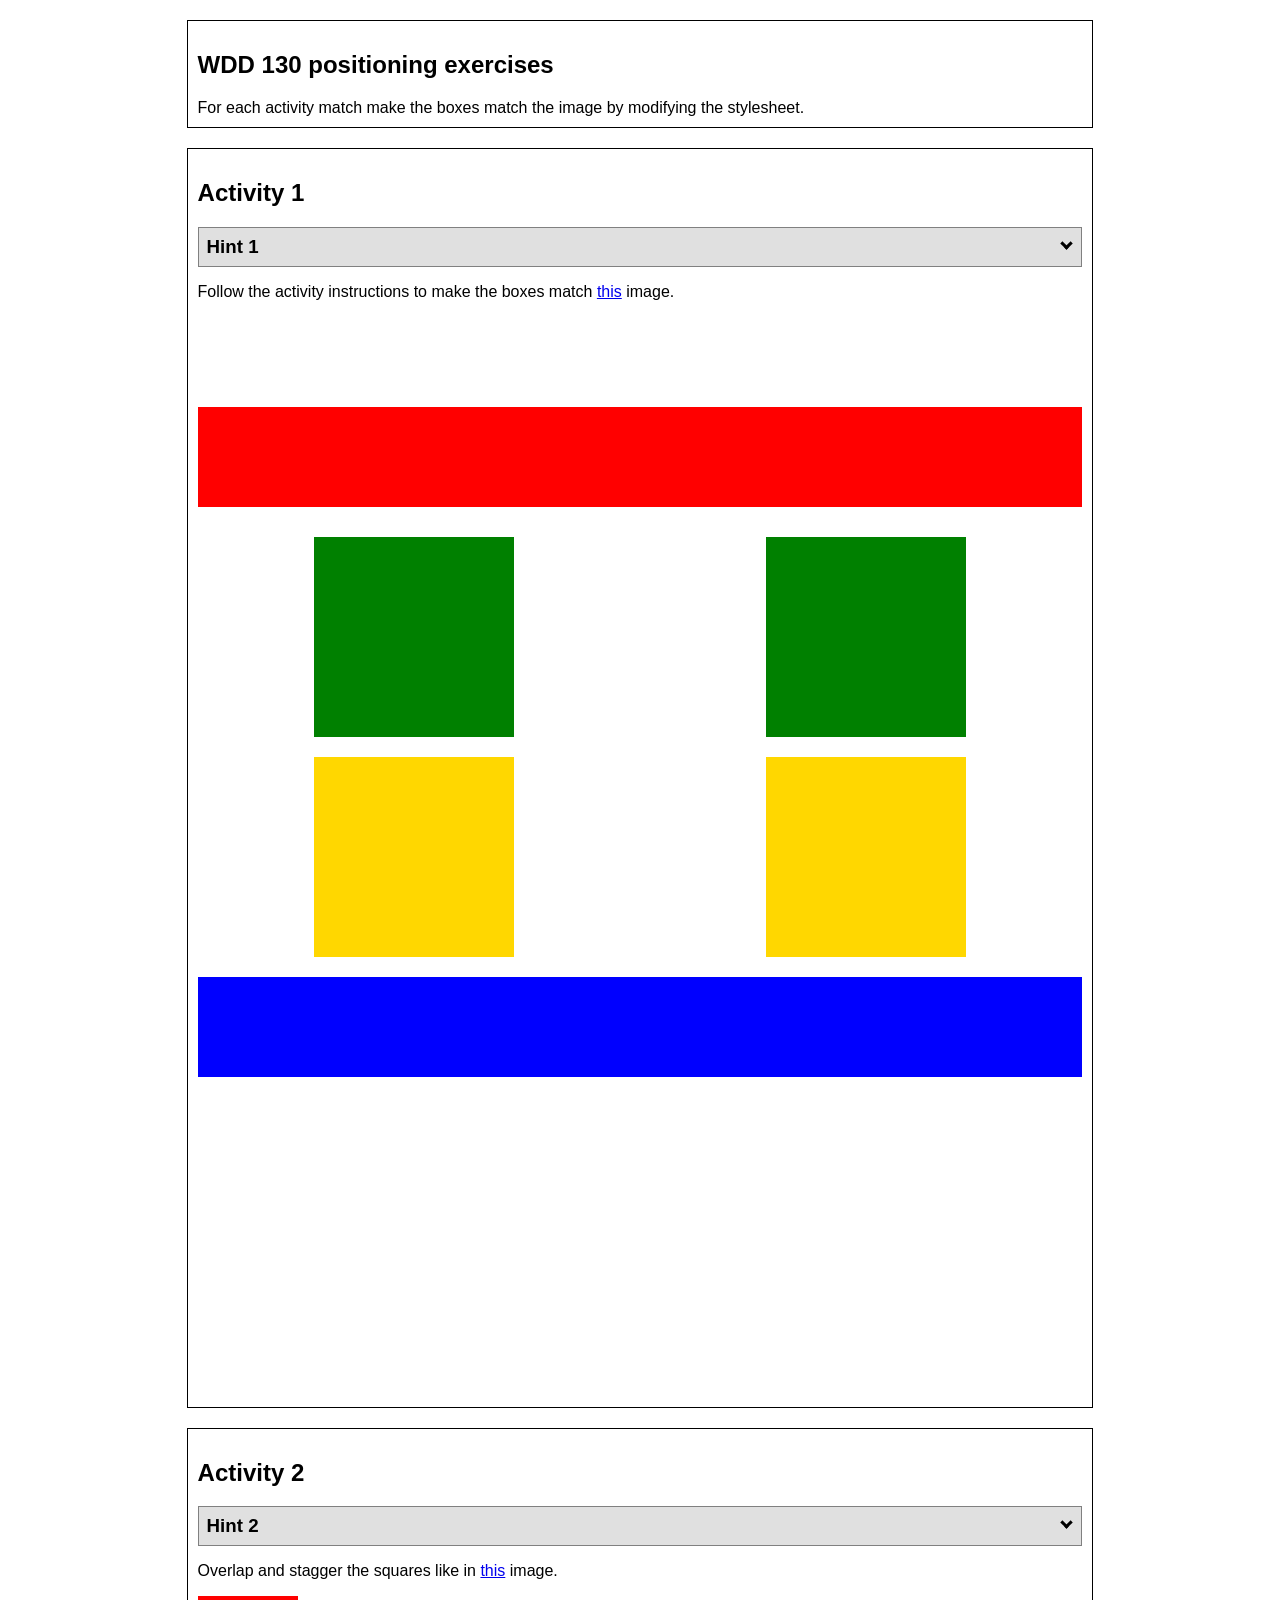
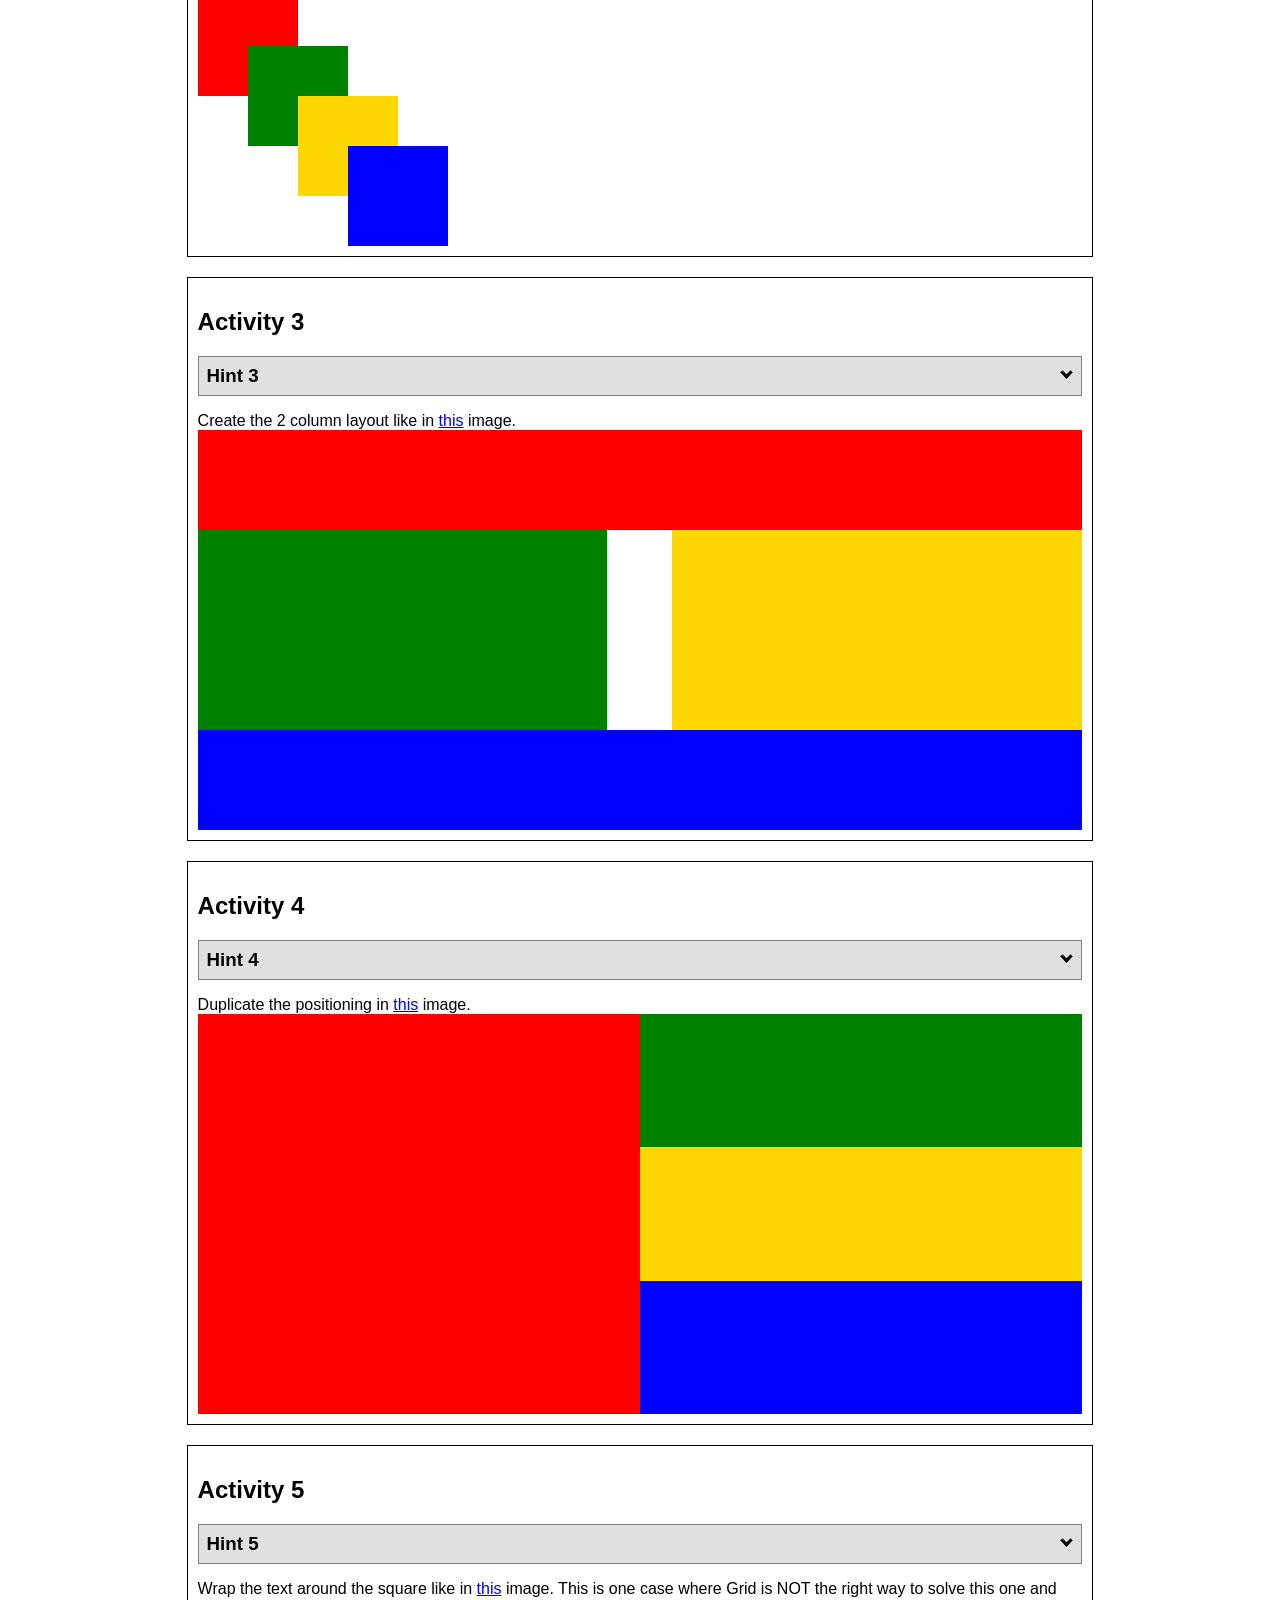
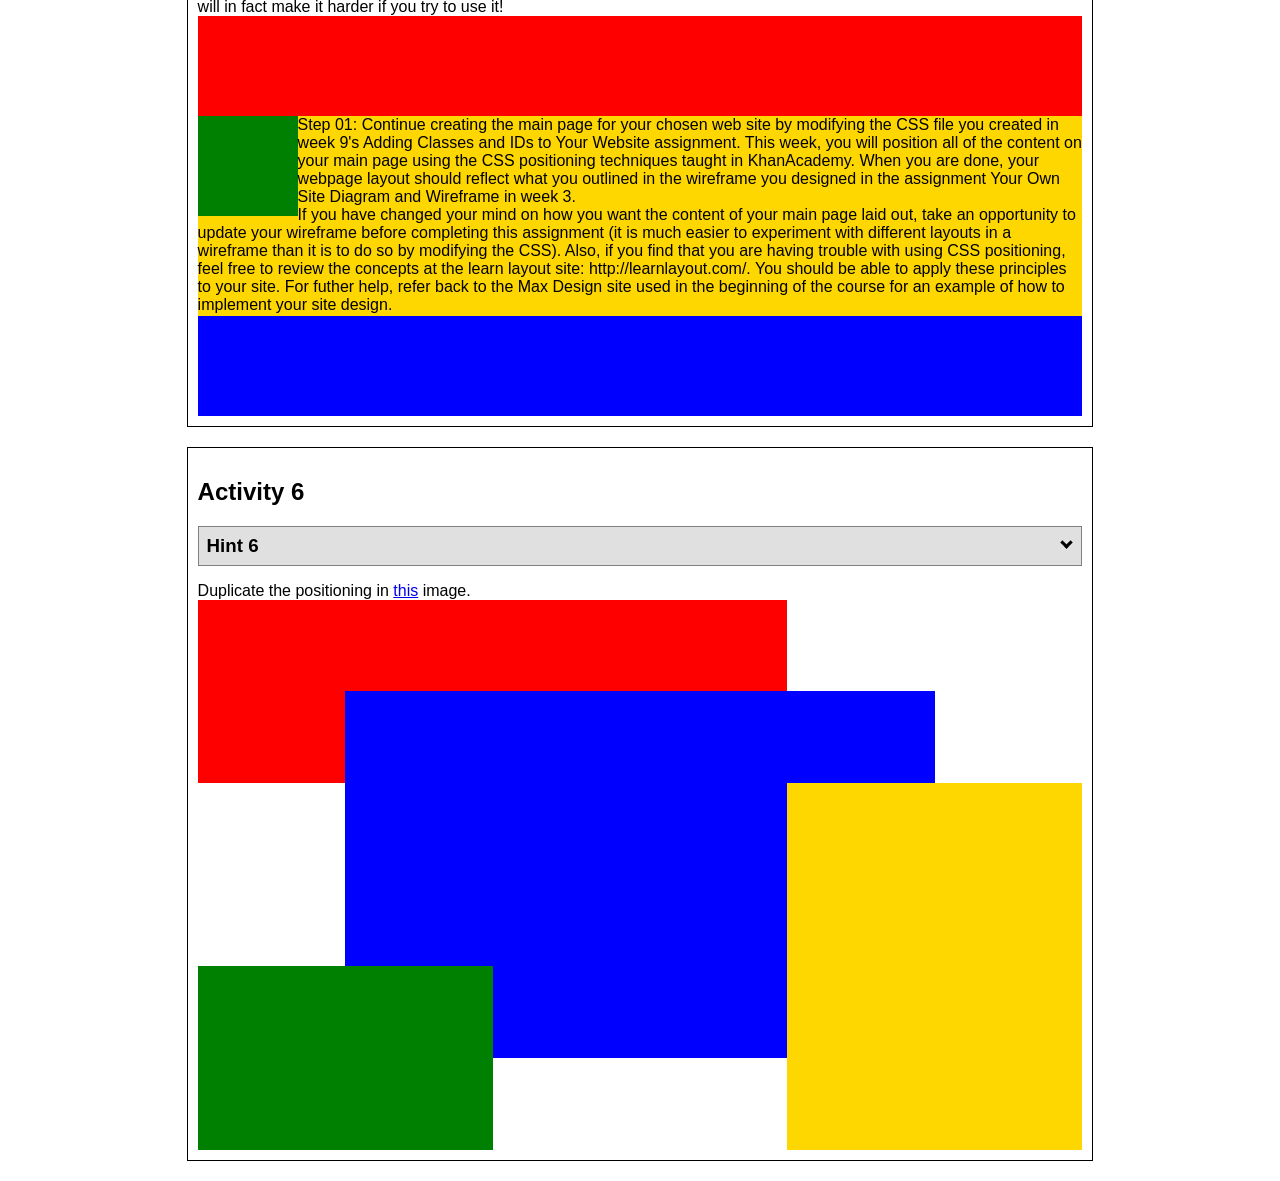
<file: ice/positioning/positioning.html>
<!DOCTYPE html>
<html lang="en">
  <head>
    <!-- HTML - Name: positioning.html -->
    <title>Positioning Activity</title>
    <link rel="stylesheet" type="text/css" href="positionstyles.css" />
  </head>
  <body>
    <div class="activity">
      <h2>WDD 130 positioning exercises</h2>
      For each activity match make the boxes match the image by modifying the stylesheet.</div>
    <div class="activity">
      <h2>Activity 1</h2>
      <section class="hint"><input type="checkbox" ><i></i> <h3>Hint 1</h3><div><p>Use the activity instructions for the firt activity</a></p></div></section>
      <p>Follow the activity instructions to make the boxes match  <a href="images/example1.png" target="_blank">this</a> image.</p>
      <div class="content1" >
        <div class="red1" ></div>
        <div class="green1" ></div>
        <div class="green1" ></div>
        <div class="yellow1"></div>
        <div class="yellow1"></div>
        <div class="blue1"></div>
      </div>
    </div>
    <div class="activity">
      <h2>Activity 2</h2>
      <section class="hint"><input type="checkbox" > <h3>Hint 2</h3><i></i><div>
      <ul>
      <li>grid-template-columns: 50px 50px 50px 50px 50px </li></ul></div></section>
      <p>Overlap and stagger the squares like in <a href="images/example2.png" target="_blank">this</a> image.</p>
      <div class="content2" >
        <div class="red2" ></div>
        <div class="green2" ></div>
        <div class="yellow2"></div>
        <div class="blue2"></div>
      </div>
    </div>
    <div class="activity">
      <h2>Activity 3</h2>
      <section class="hint"><input type="checkbox" > <h3>Hint 3</h3><i></i><div><p>This one is going to be best solved with CSS Grid. Remember to make the boxes the right width first...then start moving them around. </p><h4>Properties used:</h4><ul><li>display:grid;</li><li>grid-template-columns:</li><li>grid-column-gap:</li>
        <li>grid-column:</li>  </ul></div></section>
      Create the 2 column layout like in <a href="images/example3.png" target="_blank">this</a>  image.
      <div class="content3" >
        <div class="red3" ></div>
        <div class="green3" ></div>
        <div class="yellow3"></div>
        <div class="blue3"></div>
      </div>
    </div>
    <div class="activity">
      <h2>Activity 4</h2>
      <section class="hint"><input type="checkbox" > <h3>Hint 4</h3><i></i><div><p>For the others we have been primarily concerned with width. For this one you will need to adjust height as well. </p><h4>Properties used:</h4><ul><li>display:grid;</li><li>grid-template-columns:</li><li>grid-row:</li></ul></div></section>
      Duplicate the positioning in <a href="images/example4.png" target="_blank">this</a> image. 
      <div class="content4" >
        <div class="red4" ></div>
        <div class="green4" ></div>
        <div class="yellow4"></div>
        <div class="blue4"></div>
      </div>
    </div>

    <div class="activity">
      <h2>Activity 5</h2>
      <section class="hint"><input type="checkbox" > <h3>Hint 5</h3><i></i><div><p>Grid is <strong>not</strong> the right way to do this.  In fact there is only one way to really do that...and that is with float. Remember that we float the thing we want the text to wrap around.  Also remember to start by making all the shapes the right size and shape.</p><h4>Properties used:</h4><ul><li>float: left;</li></ul></div></section>
      Wrap the text around the square like in <a href="images/example5.png" target="_blank">this</a> image. This is one case where Grid is NOT the right way to solve this one and will in fact make it harder if you try to use it!
      <div class="content5" >
        <div class="red5" ></div>
        <div class="green5" ></div>
        <div class="yellow5">Step 01: Continue creating the main page for your chosen web site by modifying the CSS file you created in week 9's Adding Classes and IDs to Your Website assignment. This week, you will position all of the content on your main page using the CSS positioning techniques taught in KhanAcademy. When you are done, your webpage layout should reflect what you outlined in the wireframe you designed in the assignment Your Own Site Diagram and Wireframe in week 3. <br />
          If you have changed your mind on how you want the content of your main page laid out, take an opportunity to update your wireframe before completing this assignment (it is much easier to experiment with different layouts in a wireframe than it is to do so by modifying the CSS). Also, if you find that you are having trouble with using CSS positioning, feel free to review the concepts at the learn layout site: http://learnlayout.com/. You should be able to apply these principles to your site. For futher help, refer back to the Max Design site used in the beginning of the course for an example of how to implement your site design.</div>
        <div class="blue5"></div>
      </div>
    </div>
    <div class="activity">
      <h2>Activity 6</h2>
      <section class="hint"><input type="checkbox" > <h3>Hint 6</h3><i></i><div><p>This one is all about visualizing the grid behind the layout. If you are having a hard time doing that first: all the sizes are even multiples of 100, and second here is another example with the lines drawn: <a href="images/example6-hint.png" target="_blank">example 6 with lines</a>. For this one you will find it easiest if you use px for the column width. You can also use <kbd>z-index</kbd> to control the element layering.    </p><h4>Properties used:</h4><ul><li>display:grid;</li><li>grid-template-columns:</li><li>grid-column:</li><li>grid-row:</li><li><a href="https://www.w3schools.com/cssref/pr_pos_z-index.asp" target="_blank">z-index:</a></li></ul></div></section>
      Duplicate the positioning in <a href="images/example6.png" target="_blank">this</a> image.
      <div class="content6" >
        <div class="red6" ></div>
        <div class="green6" ></div>
        <div class="yellow6"></div>
        <div class="blue6"></div>
      </div>
    </div>
  </body>
</html>
</file>
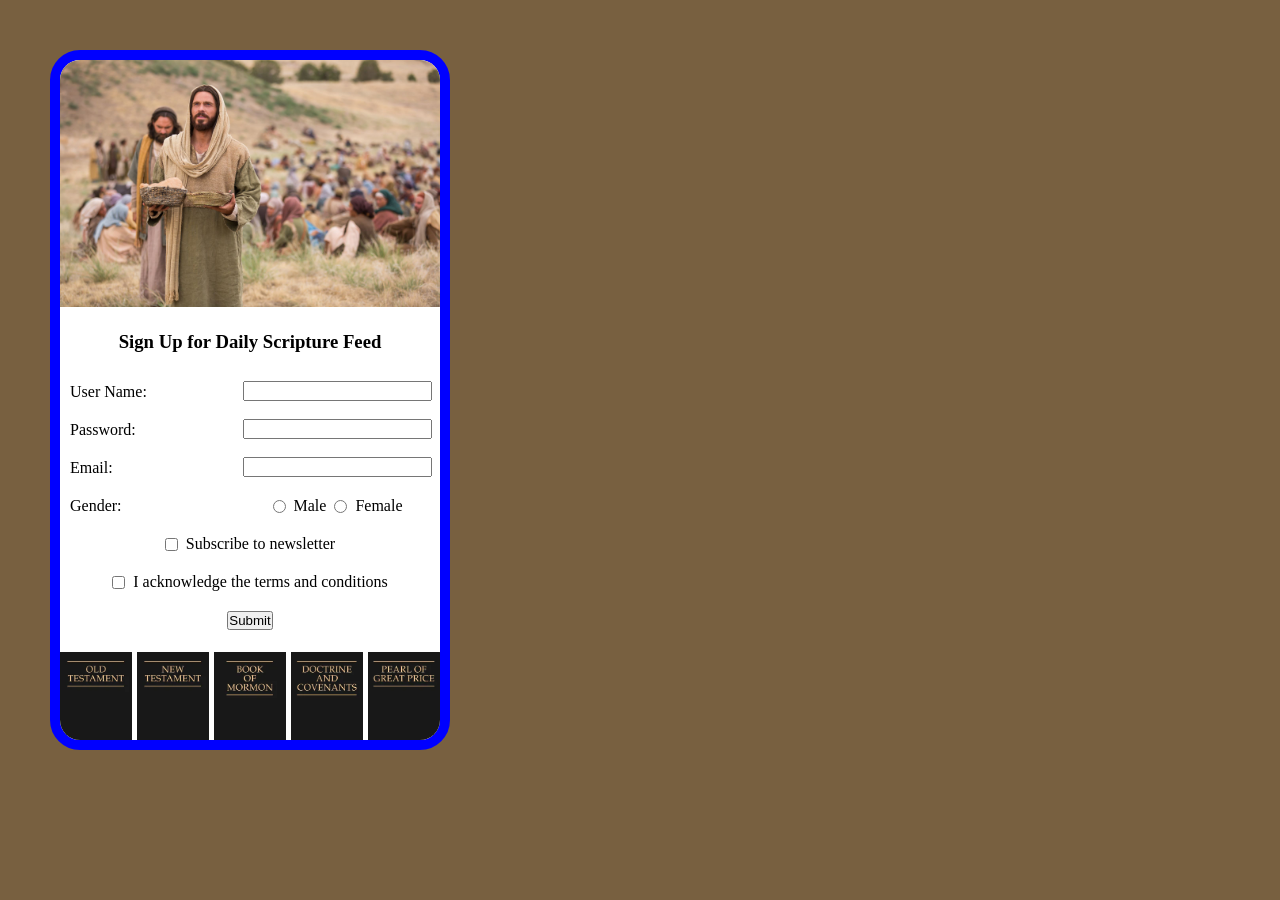
<file: ice/signup/signup.html>
<!DOCTYPE html>
<html lang="en">

<head>
    <meta charset="UTF-8">
    <meta name="viewport" content="width=device-width, initial-scale=1.0">
    <title>Daily Feed Sign Up</title>

    <style>
        * {
            margin: 0;
            padding: 0;
            box-sizing: border-box;
        }

        body {
            background: rgb(120, 96, 64);
        }
        #formContainer {
            margin: 50px;
            width: 400px;
            height: 700px;
            justify-self: center;
            border: 10px solid blue;
            border-radius: 30px;
            background-color: white;
            overflow: hidden;
        }
        #myForm {
            display: grid;
            grid-template-rows: 1fr 1fr 1fr 1fr 1fr 1fr 1fr 1fr;
            grid-template-columns: 1fr 1fr;
        }
        #myForm > label {
            padding: 10px;
        }
        #closeBtn {
            margin: 15px;
        }
        h3 {
            text-align: center;
            padding: 20px;
        }
        label[for="username"] {
            padding: 10px;
            grid-column: 1;
            grid-row: 1;
        }
        label[for="password"] {
            padding: 10px;
            grid-row: 2;
            grid-column: 1;
        }
        label[for="email"] {
            padding: 10px;
            grid-row: 3;
            grid-column: 1;
        }
        .gender + div {
            grid-row: 4;
            grid-column: 2;
            display: flex;
            justify-content: center;
            align-items: center;
            gap: 8px;
            padding: 10px;
        }
        input[type="radio"] {
            margin: 0;
        }
        .jesusImg {
            width: 100%;
            margin-top: -55px;
            z-index: -1;
        }
        input[type="email"],
        input[type="password"],
        input[type="username"] {
            height: 20px;
            padding: 8px;
            margin: 8px;
        }
        section:has(#newsletter),
        section:has(#conditions) {
            grid-column: 1 / 3;
            display: flex;
            justify-content: center;
            align-items: center;
            gap: 8px;
        }
        .button {
            grid-column: 1/3;
            display: flex;
            justify-content: center;
            align-items: center;
        }
        #scriptures {
            display: grid;
            grid-template-columns: 1fr 1fr 1fr 1fr 1fr;
            height: 100px;
            column-gap: 5px;
            margin-top: -25px;
        }
        .oldTestament {
            width: 100%;
            grid-column: 1/2;
        }
        .newTestament {
            width: 100%;
            grid-column: 2/3;
        }
        .bom {
            width: 100%;
            grid-column: 3/4;
        }
        .DandC {
            width: 100%;
            grid-column: 4/5;
        }
        .PoGP {
            width: 100%;
            grid-column: 5/6;
        }
    </style>
</head>

<body>
    <div id="formContainer">
        <button type="button" id="closeBtn">X</button>
        <img class="jesusImg" src="../signup/images/jesus_feeds_5000.jpeg" alt="Jesus feeding the 5000">
        <h3>Sign Up for Daily Scripture Feed</h3>
        <form id="myForm">
            <label for="username">User Name:</label>
            <input type="username" id="username" name="username" required>

            <label for="password">Password:</label>
            <input type="password" id="password" name="password" required>

            <label for="email">Email:</label>
            <input type="email" id="email" name="email" required>

            <label class="gender">Gender:</label>
            <div>
                <input type="radio" id="male" name="gender" value="male" required>
                <label for="male">Male</label>
                <input type="radio" id="female" name="gender" value="female" required>
                <label for="female">Female</label>
            </div>

            <section>
                <input type="checkbox" id="newsletter" name="newsletter">
                <label for="newsletter">Subscribe to newsletter</label>
            </section>

            <section>
                <input type="checkbox" id="conditions" name="conditions" required>
                <label for="conditions">I acknowledge the terms and conditions</label>
            </section>

            <section class="button">
                <button type="submit">Submit</button>
            </section>
        </form>
        <div id="scriptures">
            <img class="oldTestament" src="../signup/images/old_testament.webp" alt="old testament">
            <img class="newTestament" src="../signup/images/new_testament.webp" alt="new testament">
            <img class="bom" src="../signup/images/book_of_mormon.webp" alt="book of mormon">
            <img class="DandC" src="../signup/images/doctrine_and_covenants.webp" alt="doctrine and covenants">
            <img class="PoGP" src="../signup/images/pearl_of_great_price.webp" alt="pearl of great price">\
        </div>
    </div>

    <div id="output"></div>

    <script>
        // Here is some Javascript to start looking forward to wdd131
        document.getElementById("closeBtn").addEventListener("click", function () {
            document.getElementById("formContainer").style.display = "none";
         });
        const form = document.getElementById('myForm');
        const output = document.getElementById('output');

        form.addEventListener('submit', function (event) {
            event.preventDefault(); // Stop form from actually submitting

            const formData = new FormData(form);
            const entries = [];

            for (const [key, value] of formData.entries()) {
                if (key == "password") {
                    entries.push(`<strong>${key}</strong>: ${value} (you should probably encrypt the password)`);
                } else {
                    entries.push(`<strong>${key}</strong>: ${value}`);
                }
            }

            output.innerHTML = `
            <br>  
            <h3>Here is the data that would be sent to the server:</h3>
            <ul>
                ${entries.map(item => `<li>${item}</li>`).join('')}
            </ul>
            `;
                });
    </script>

</body>

</html>
</file>
<file: styles/styles.css>
img {
    width: 500px;
}
@font-face {
  font-family: "SpeedyRegular";
  src: url("/fonts/speedy-font/SpeedyRegular-7BLoE.ttf") format("truetype");
  font-weight: normal;
  font-style: normal;
}
@font-face {
  font-family: "Avengeance";
  src: url("/fonts/avengeance-font/Avengeance-E1zj.otf") format("opentype");
  font-weight: normal;
  font-style: normal;
}
body {
    background-color: lightblue;
    text-align: center;
    margin: 0;
    font-family: "Avengeance", "SpeedyRegular", sans-serif;
}
#content {
    max-width: 1600px;
    padding: 70px;
}
nav, footer {
    background-color: aliceblue;
    padding: 25px;
}
nav a {
    text-decoration: none;
    color: black;
    padding: 10px;
    margin: 10px;
    border: 2px solid black;
    border-radius: 20%;
}
nav a:hover {
    text-decoration: none;
    color: blue;
    border: 2px solid blue;
}
p {
    font-size: 1.5em;
}
#second {
    font-size: 2em;
}

/* This is a comment in CSS */
</file>
<file: ice/styles/stylesheet.css>
.card {
    background-color: #008DB1;
    margin: 20px;
    margin-top: 70px;
    padding: 25px;
    border: 5px solid #004E63;
    border-radius: 18px;
    width: 250px;
    grid-column: 2/2;
}
body {
    background-color: #FFECD7;
    text-align: center;
    display: grid;
    grid-template-columns: repeat(1fr, 3);
}
ul {
    text-align: left;
    padding-left: 50px;
    margin: 8px;
    color: #FFFFFE;
    font-family: Helvetica, Arial, sans-serif;
}
img {
    border: 5px solid white;
    width: 75%;
    margin: 5px;
    justify-self: center;
}
h1 {
    color: #FFFFFE;
    font-family: Helvetica, Arial, sans-serif;
}
h4 {
    color: #91E4FB;
    font-family: Helvetica, Arial, sans-serif;
}
p {
    color: #FFD783;
    font-family: "Brush Script MT", Helvetica, Arial;
}
a {
    color: #91E4FB;
    text-decoration: none;
}
a:hover {
    text-decoration: underline;
    color: #91E4FB;
}
</file>
<file: main/styles/style.css>
@font-face {
  font-family: "Avengeance";
  src: url("/fonts/avengeance-font/Avengeance-E1zj.otf") format("opentype");
  font-weight: normal;
  font-style: normal;
}
.content {
    text-align: center;
    background-color: #00CFFF;
}
.logo {
    width: 400px;
}
.me-img {
    width: 300px;
    margin: 30px;
    box-shadow: 5px 5px 10px black;
}
.spiderman-img {
    width: 300px;
    margin: 30px;
    box-shadow: 5px 5px 10px black;
}
nav {
    display: flex;
    justify-content: space-around;
    font-family: 'Trebuchet MS', 'Lucida Sans Unicode', 'Lucida Grande', 'Lucida Sans', Arial, sans-serif;
}
nav a {
    text-align: center;
    color: white;
    text-decoration: none;
    padding: 35px;
    background-color: black;
}
nav a:hover {
    background-color: white;
    color: black;
}
header {
    background-color: black;
}
.aboutme {
    background-color: #39A0ED;
    padding: 30px;
    box-shadow: 5px 5px 10px black;
    width: 500px;
    justify-self: center;
}
.aboutme h1 {
    font-family: 'Avengeance';
    font-size: 40px;
}
.aboutme p {
    font-family: 'Trebuchet MS', 'Lucida Sans Unicode', 'Lucida Grande', 'Lucida Sans', Arial, sans-serif;
}
footer {
    background-color: black;
    color: white;
    padding: 25px 50px;
    display: flex;
    justify-content: space-around;
    align-items: center;
    font-family: 'Trebuchet MS', 'Lucida Sans Unicode', 'Lucida Grande', 'Lucida Sans', Arial, sans-serif;

}
</file>
<file: wwr/styles/style.css>
#content {
    max-width: 1600px;
    margin: 0 auto;
}
@font-face {
  font-family: "Pieces of eight";
  src: url("/fonts/pieces_of_eight/Pieces of Eight.ttf") format("truetype");
  font-weight: normal;
  font-style: normal;
}
@font-face {
  font-family: "Pirates Bay";
  src: url("/fonts/Piratesbay-d4YK.ttf") format("truetype");
  font-weight: normal;
  font-style: normal;
}
nav a {
    text-align: center;
    color: white;
    text-decoration: none;
    padding: 35px;
}
nav {
    display: flex;
    justify-content: space-around;
}
#hero-msg h1, #hero-msg h4 {
    text-align: center;
    color: white;
}
#hero {
    display: grid;
    grid-template-columns: 1fr 3fr 1fr;
    margin-top: -100px;
}
#hero-box {
    grid-column: 1/4;
    grid-row: 1/3;
    z-index: -1;
}
#hero-msg {
    grid-column: 2/3;
    grid-row: 1/2;
    margin-top: 100px;
}
#hero-img {
    width: 100%;
}
.button-box {
    text-align: center;
}
.home-grid {
    display: grid;
    grid-template-columns: 10fr;
}
.card-img {
    width: 100%;
    border: 10px solid black;
    transition: transform .5s;
    box-shadow: 5px 5px 10px black;
}
.card-img:hover {
    opacity: .8;
    transform: scale(1.1);
}
.rivers-card {
    grid-column: 2/4;
    grid-row: 2/3;
}
.camping-card {
    grid-column: 5/7;
    grid-row: 2/3;
}
.rapids-card {
    grid-column: 8/10;
    grid-row: 2/3;
}
.rivers-card, .camping-card, .rapids-card {
    margin: 75px;
}
.mountains {
    width: 100%;
    grid-column: 2/7;
    grid-row: 5/8;
    box-shadow: 5px 5px 10px black;
}
.msg {
    background-color: #4F6D7A;
    line-height: 1.5em;
    padding: 35px;
    grid-column: 6/10;
    grid-row: 6/7;
    box-shadow: 5px 5px 10px black;
}
main section {
    text-align: center;
}
main section img {
    box-sizing: border-box;
}
#background {
    height: 725px;
}
body {
    background-color: #C0D6DF;
    font-family: "Pirates Bay", Helvetica, sans-serif;
    font-size: 22px;
    margin: 0;
    padding: 0;
}
header {
    background-color: #4F6D7A;
    display: grid;
    grid-template-columns: 150px auto;
}
nav a:hover {
    background-color: #C0D6DF;
    color: black;
}
.book {
    background-color: #4F6D7A;
    color: #C0D6DF;
    text-decoration: none;
    font-size: 18px;
    padding: 15px 30px;
    margin-top: 50px;
    border-radius: 5px;
}
.join {
    background-color: #C0D6DF;
    color: #4F6D7A;
    text-decoration: none;
    font-size: 18px;
    padding: 15px 30px;
    margin-top: 50px;
    border-radius: 5px;
}
.book:hover, .join:hover {
    background-color: white;
    color: black;
}
#background {
    background-color: #4F6D7A;
    grid-column: 1/11;
    grid-row: 4/9;
}
footer {
    background-color: #4F6D7A;
    color: #C0D6DF;
    padding: 25px 50px;
    margin-top: 200px;
    display: flex;
    justify-content: space-around;
    align-items: center;
}
footer a {
    color: #C0D6DF;
    text-decoration: none;
}
footer a:hover {
    color: black;
    background-color: #C0D6DF;
}
.social a:hover {
    color: #166088;
}
.home-title {
    color: #166088;
    font-family: "Pieces of eight";
    font-size: 2em;
    margin-top: 30px;
}
h4 {
    color: #166088;
}
.msg h2 {
    color: #C0D6DF;
    font-family: "Pieces of eight";
}
.msg p {
    color: #C0D6DF;
    font-size: .8em;
    padding-bottom: 15px;
}
.logo {
    width: 80px;
}
.icon {
    width: 80px;
    padding-top: 10px;
}
footer p {
    font-size: 1.2em;
}
footer p a:hover {
    text-decoration: none;
    color: black;
}
h2 {
    margin: 0;
}
#logo_link {
    padding-top: 5px;
    justify-self: center;
    align-self: center;
}
footer .social img {
    padding-top: 15px;
}
@media screen and (max-width: 900px) {
    #hero, .home-grid {
        display: block;
        height: auto;
    }
    nav, footer {
        flex-direction: column;
    }
    nav a {
        display: block;
        padding: 15px;
    }
    #hero {
        margin-top: 0;
    }
    #hero-msg {
        margin-top: 0;
    }
    #hero-msg h4 {
        display: none;
    }
    #hero-msg h1 {
        color: #6f7364;
    }
    .home-title {
        font-size: 25px;
    }
    .rivers-card, .camping-card, .rapids-card { 
        margin: 50px auto;
        width: 60%;
    }
    #background {
        display: none;
    }
    .mountains, .msg {
        width: 80%;
        display: block;
        margin: 0 auto;
    }
    footer {
        margin-top: 25px;
    }
}
</file>
<file: ice/halloween/styles/styles.css>
@font-face {
    font-family: 'Ravenscroft';
    src: url(../fonts/Ravenscroft.ttf) format('truetype');
    font-weight: normal;
    font-style: normal;
}
@font-face {
    font-family: 'Storm Gust';
    src: url(../fonts/Storm_Gust.otf) format('opentype');
    font-weight: normal;
    font-style: normal;
}
@font-face {
    font-family: 'Chainsaw';
    src: url(../fonts/ChainsawCarnage.otf) format('opentype');
    font-weight: normal;
    font-style: normal;
}
#wrapper {
    text-align: center;
    background-color: black;
    background-image: url(../images/wallpaper.jpg);
}
header {
    background-color: #3C1518;
}
ul {
    display: flex;
    justify-content: space-around;
}
a {
    color: #A44200;
    text-decoration: none;
    padding: 20px;
    font-family: 'Storm Gust';
}
a:hover {
    color: #FF9505;
    background-color: white;
    text-decoration: none;
}
h1 {
    color: #A44200;
    font-family: 'Chainsaw', 'Ravenscroft', Arial;
    font-size: 70px;
    text-decoration: none;
}
img {
    width: 600px;;
}
h2 {
    color: #A44200;
    font-family: 'Chainsaw', 'Storm Gust', Arial;
}
p {
    color: white;
    font-family: 'Ravenscroft';
    font-size: 30px;
}
footer {
    background-color: #3C1518;
    color: white;
    padding: 30px;
}
</file>
<file: main/styles/page2style.css>
@font-face {
  font-family: "Avengeance";
  src: url("/fonts/avengeance-font/Avengeance-E1zj.otf") format("opentype");
  font-weight: normal;
  font-style: normal;
}
.content {
    text-align: center;
    background-color: #00CFFF;
}
.logo {
    width: 400px;
}
nav {
    display: flex;
    justify-content: space-around;
    font-family: 'Trebuchet MS', 'Lucida Sans Unicode', 'Lucida Grande', 'Lucida Sans', Arial, sans-serif;
}
nav a {
    text-align: center;
    color: white;
    text-decoration: none;
    padding: 35px;
    background-color: black;
}
nav a:hover {
    background-color: white;
    color: black;
}
header {
    background-color: black;
}
footer {
    background-color: black;
    color: white;
    padding: 25px 50px;
    display: flex;
    justify-content: space-around;
    align-items: center;
    font-family: 'Trebuchet MS', 'Lucida Sans Unicode', 'Lucida Grande', 'Lucida Sans', Arial, sans-serif;
}
h1 {
    font-family: 'Avengeance', 'Trebuchet MS', 'Lucida Sans Unicode', 'Lucida Grande', 'Lucida Sans', Arial, sans-serif;
}
.iceNav {
    display: grid;
    grid-template-columns: 1fr 1fr;
    grid-template-rows: 1fr 1fr 1fr 1fr;
}
.iceNav a {
    padding: 50px;
    margin: 20px;
    border: 5px solid black;
    border-radius: 15px;
    color: white;
    text-decoration: none;
    background-image: url(../images/stark-link-background.png);
    background-size: 100%;
    background-position: center;
    text-align: left;
}
.iceNav a:hover {
    background-color: #24454B;
    box-shadow: 5px 5px 10px black;
}
/* .devo {
    padding: 20px;
    margin: 20px;
    border: 5px solid black;
    grid-column: 1/2;
    grid-row: 1/2;
} */
</file>
<file: ice/favorite_devo/styles/styles.css>
body {
  margin: 0;
  height: 100%;
  font-family: Arial, sans-serif;
  background: linear-gradient(to bottom, #d3d3d3, #001f3f);
  background-repeat: no-repeat; /* Just in case */
  background-attachment: fixed;
}

.container {
  text-align: center;
}

.header {
  padding: 20px 0;
}

.header-image {
  background-image: url('../images/icenter.png'); /* Replace with your image */
  background-repeat: no-repeat;
  background-position: center;
  height: 150px;
  display: flex;
  flex-direction: column;
  justify-content: center;
  color: white;

}

.header-image h1 {
  margin: 0;
  line-height: 0.9;
    font-size: 3.5em;
  font-weight: bold;
  text-shadow: 2px 2px 4px rgba(0, 0, 0, 0.7);
  background: #00000055;
}

.content-box {
  background-color: white;
  margin: 30px auto;
  width: 90%;
  max-width: 900px;
  padding: 40px;
  box-shadow: 5px 5px 0px black;
  min-height: 400px;
}
table, th, td {
  border: 2px solid black;
  border-collapse: collapse;
  margin: 20px;
  justify-self: center;
}
th, td {
  padding: 10px;
}
th {
  font-size: 20px;
}
form {
  padding: 15px;
  border-radius: 5px;
  background-color: #D3D3D3;
}
tr:nth-child(even) {
  background-color: #D3D3D3;
}
input[type=text], select {
  width: 40%;
  padding: 10px;
  margin: 8px;
}
input[type=submit] {
  width: 40%;
  padding: 5px;
  border-radius: 10px;
  background-color: #00000055;
}
input[type=submit]:hover {
  background-color: white;

}
</file>
<file: ice/positioning/positionstyles.css>
/* CSS - Name: "positionstyles.css" */
/* Activity 1 styles */
.content1 {
  display: grid;
  grid-template-columns: 1fr 1fr;
  grid-template-rows: 1fr 1fr 1fr 1fr 1fr;
  justify-items: center;
  gap: 20px;
}
.red1 { 
  width: 100%;
  height: 100px; 
  background-color: red;
  grid-column: 1/3;
  margin-top: 90px;
} 
.green1 {
  width: 200px; 
  height: 200px; 
  background-color: green;
} 
.yellow1 {
  width: 200px; 
  height: 200px; 
  background-color: gold; 
} 
.blue1 {
  width: 100%; 
  height: 100px; 
  background-color: blue;
  grid-column: 1/3;
  grid-row: 4/5;
} 
/* Activity 2 styles */ 
.content2 {
  display: grid;
  grid-template-columns: 50px 50px 50px 50px 50px;
  grid-template-rows: 50px 50px 50px 50px 50px;
}
.red2 {
  width: 100px; 
  height: 100px; 
  background-color: red; 
} 
.green2 { 
  width: 100px; 
  height: 100px; 
  background-color: green;
  grid-row: 2/4;
  grid-column: 2/4;
} 
.yellow2 {
  width: 100px; 
  height: 100px; 
  background-color: gold;
  grid-row-start: 3;
  grid-column: 3;
} 
.blue2 {
  width: 100px; 
  height: 100px; 
  background-color: blue;
  grid-row: 4;
  grid-column: 4;
} 
/* Activity 3 styles */ 
.content3 {
  display: grid;
  grid-template-columns: 1fr 1fr;
  grid-column-gap: 65px;
  grid-template-rows: 1fr 1fr 1fr 1fr;
}
.red3 {
  width: 100%; 
  height: 100px; 
  background-color: red;
  grid-column: 1/3;
} 
.green3 {
  width: 100%; 
  height: 100%; 
  background-color: green;
  grid-column: 1;
  grid-row: 2/4;
} 
.yellow3 {
  width: 100%; 
  height: 100%; 
  background-color: gold;
  grid-column: 2;
  grid-row: 2/4;
} 
.blue3 {
  width: 100%;
  height: 100px; 
  background-color: blue;
  grid-column: 1/3;
} 
/* Activity 4 styles */ 
.content4 {
  /* This is the parent of the activity 4 boxes. */
  height: 400px;
  display: grid;
  grid-template-columns: 1fr 1fr;
  grid-template-rows: 1fr 1fr 1fr;
}
.red4 {
  width: 100%; 
  height: 100%; 
  background-color: red;
  grid-column: 1/1;
  grid-row: 1/4;
} 
.green4 {
  width: 100%; 
  height: 100%; 
  background-color: green; 
} 
.yellow4 {
  width: 100%; 
  height: 100%; 
  background-color: gold; 
} 
.blue4 {
  width: 100%; 
  height: 100%; 
  background-color: blue; 
} 
/* Activity 5 styles */ 
.content5 {
  /* This is the parent of the activity 5 boxes. */
  height: 400px;
}
.red5 { 
  width: 100%; 
  height: 100px; 
  background-color: red; 
} 
.green5 { 
  width: 100px; 
  height: 100px; 
  background-color: green; 
  float: left;
} 
.yellow5 {
  width: 100%; 
  height: 200px; 
  background-color: gold; 

} 
.blue5 {
  width: 100%; 
  height: 100px; 
  background-color: blue; 
} 
/* Activity 6 styles */ 
.content6 {
  /* This is the parent of the activity 6 boxes. */
  display: grid;
  grid-template-columns: 1fr 1fr 1fr 1fr 1fr 1fr;
  grid-template-rows: 1fr 1fr 1fr 1fr 1fr 1fr;
  height: 550px;
}
.red6 {
  width: 100%;
  height: 100%; 
  background-color: red;
  grid-column: 1/5;
  grid-row: 1/3;
  z-index: -1;
} 
.green6 {
  width: 100%; 
  height: 100%; 
  background-color: green; 
  grid-column: 1/3;
  grid-row: 5/7;
} 
.yellow6 {
  width: 100%; 
  height: 100%; 
  background-color: gold;
  grid-column: 5/7;
  grid-row: 3/7;
} 
.blue6 {
  width: 100%; 
  height: 100%; 
  background-color: blue;
  grid-column: 2/6;
  grid-row: 2/6;
  z-index: -1;
} 


/* Do not make any changes below here */
.activity {
  width: 70%; 
  margin: 20px auto; 
  font-family: Arial, sans-serif; 
  border: 1px solid black; 
  padding: 10px; 
  clear:both; 
  overflow: auto;
} 

.hint {
  border: 1px solid grey;
  background: #e0e0e0;
  padding: .5em;
  position: relative;
  margin: 1em 0;
}
.hint h3 {
  margin: 0;
}
.hint:hover {
  background: #d0d0d0;
}
.hint > div {
  display: none;
}

.hint input[type=checkbox] {
  position: absolute;
  width: 100%;
  height: 100%;
  opacity: 0;
  z-index: 1;
  cursor: pointer;
}

.hint input[type=checkbox]:checked ~ div {
  display: block;
}

.hint i {
  position: absolute;
  transform: translate(-6px, 0);
  margin-top: 16px;
  right: 10px;
  top: -3px;
}
.hint i:before, .hint i:after {
  content: "";
  position: absolute;
  background-color: black;
  width: 3px;
  height: 9px;
}
.hint i:before {
  transform: translate(2px, 0) rotate(45deg);
}
.hint i:after {
  transform: translate(-2px, 0) rotate(-45deg);
}

.hint input[type=checkbox]:checked ~ i:before {
  transform: translate(-2px, 0) rotate(45deg);
}
.hint input[type=checkbox]:checked ~ i:after {
  transform: translate(2px, 0) rotate(-45deg);
}
.hint a {
  position: relative;
  z-index: 1;
}
</file>
